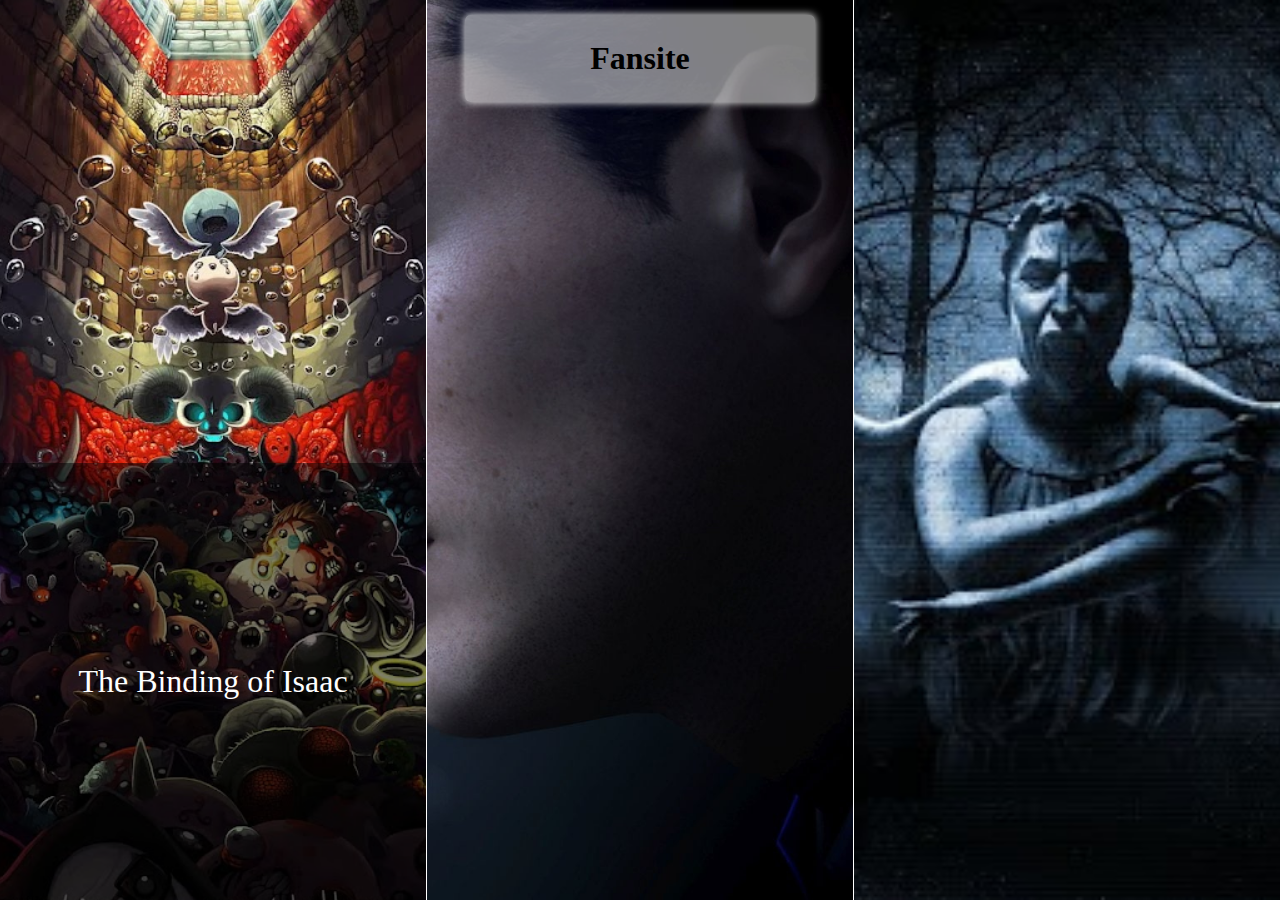
<file: index.html>
<!DOCTYPE html>
<html lang="en">
  <head>
    <meta charset="UTF-8" />
    <meta name="viewport" content="width=device-width, initial-scale=1.0" />
    <title>Fansite</title>
    <link rel="stylesheet" href="./css/style.css" />
  </head>
  <body>
    <header>
      <h1>Fansite</h1>
      <nav class="navbar">
        <a href="./pages/fansite1.html">
          <figure>
            <img
              class="img-pos-center"
              src="./images/the-binding-of-isaac/jpg/isaac4.jpg"
              alt="Hero de la page The Binding of Isaac"
            />
            <figcaption>The Binding of Isaac</figcaption>
          </figure>
        </a>
        <a href="./pages/fansite2.html">
          <figure>
            <img
              class="img-pos-right"
              src="./images/detroit-become-human/jpg/hero.jpg"
              alt="Hero de la page Detroit Become Human"
            />
            <figcaption>Detroit Become Human</figcaption>
          </figure>
        </a>
        <a href="./pages/fansite3.html">
          <figure>
            <img
              class="img-pos-center"
              src="./images/doctor-who/jpg/herodw.jpg"
              alt="Hero de la page Doctor Who: The Lonely Assassin"
            />
            <figcaption>Doctor Who: The Lonely Assassin</figcaption>
          </figure>
        </a>
      </nav>
    </header>
  </body>
</html>
</file>
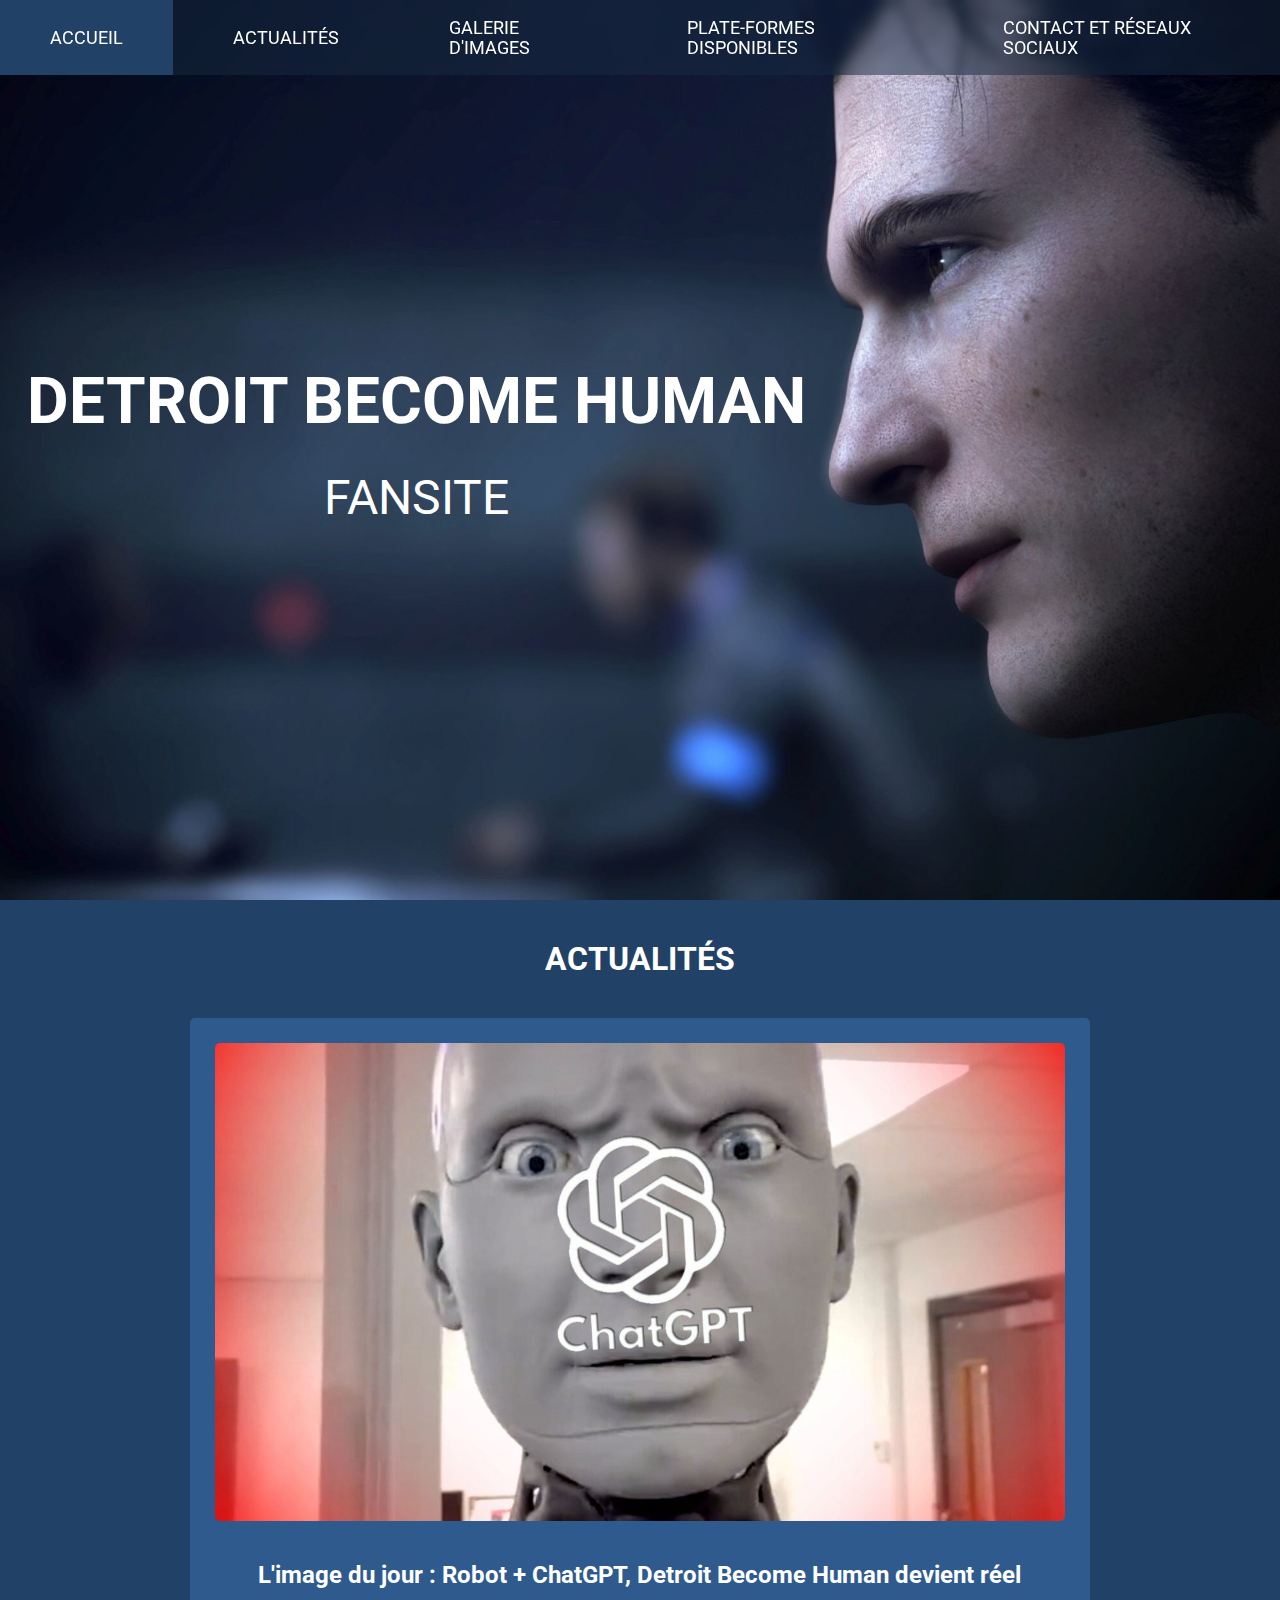
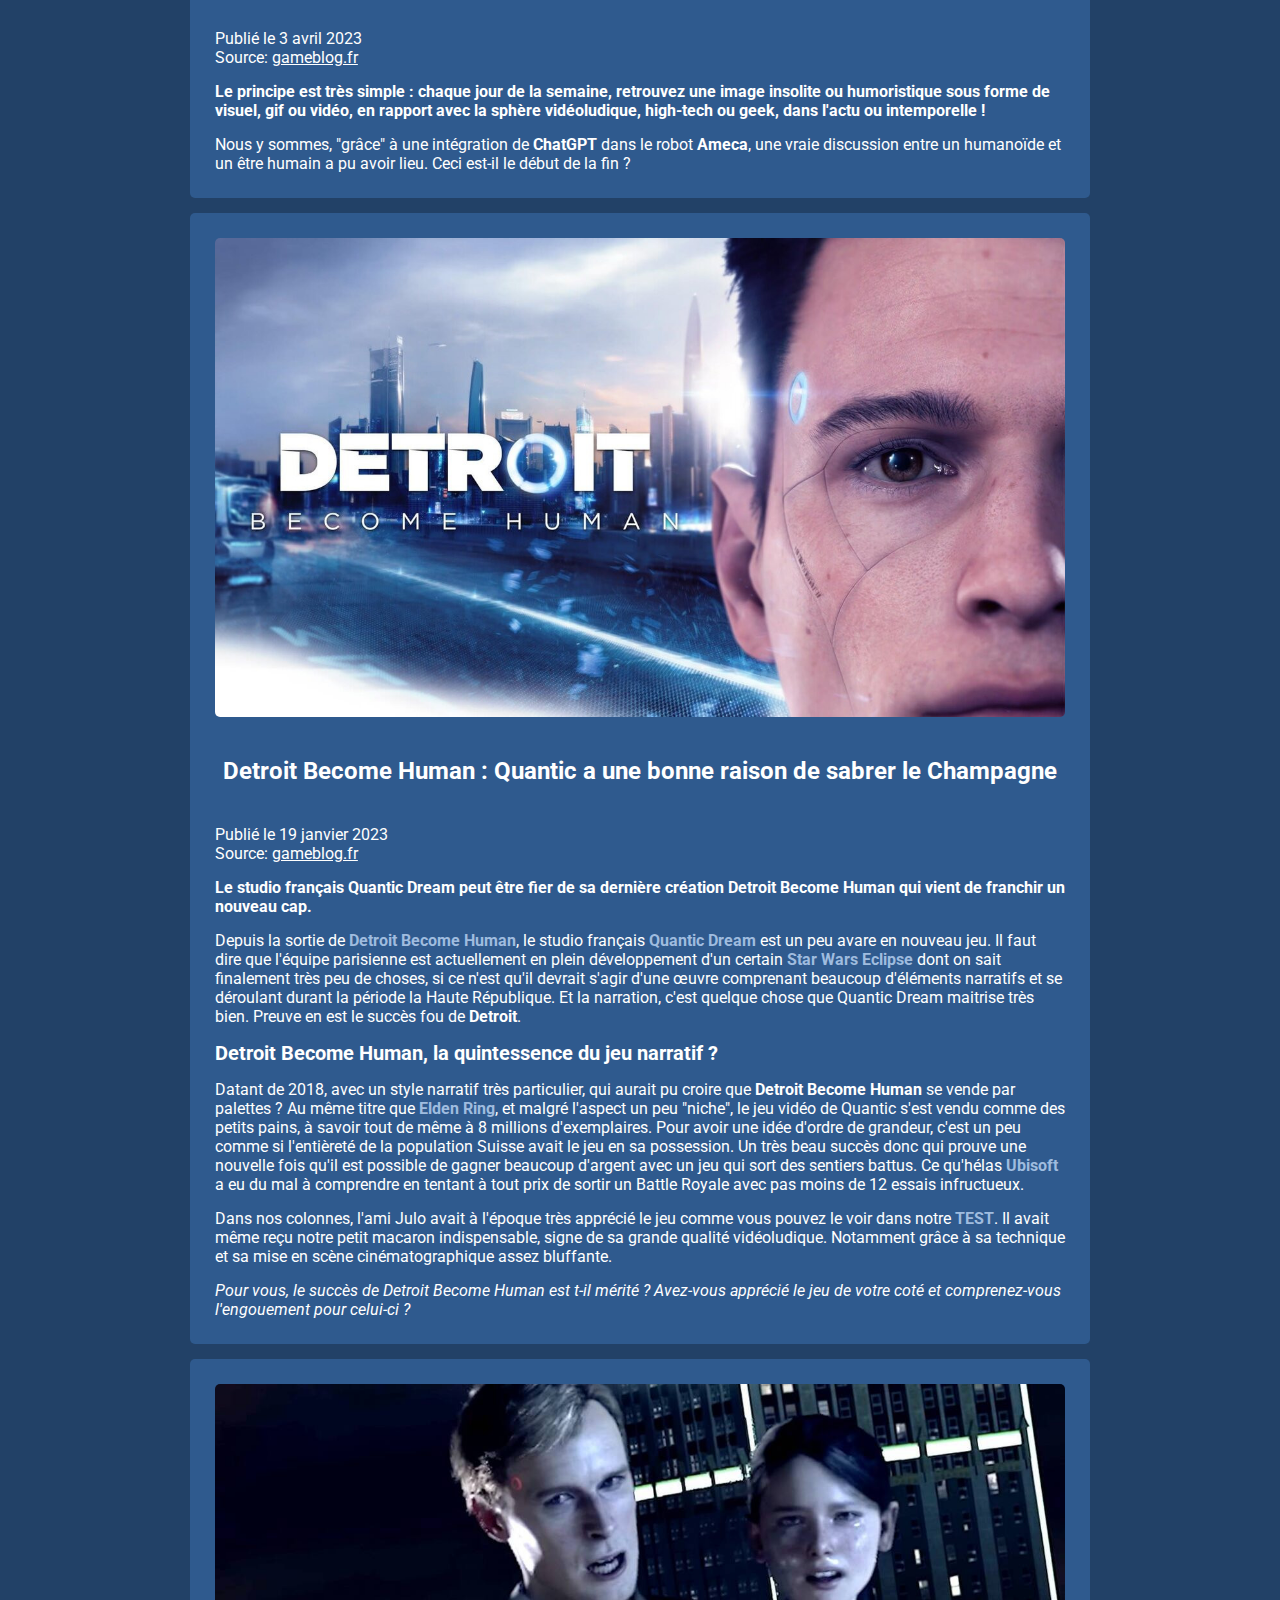
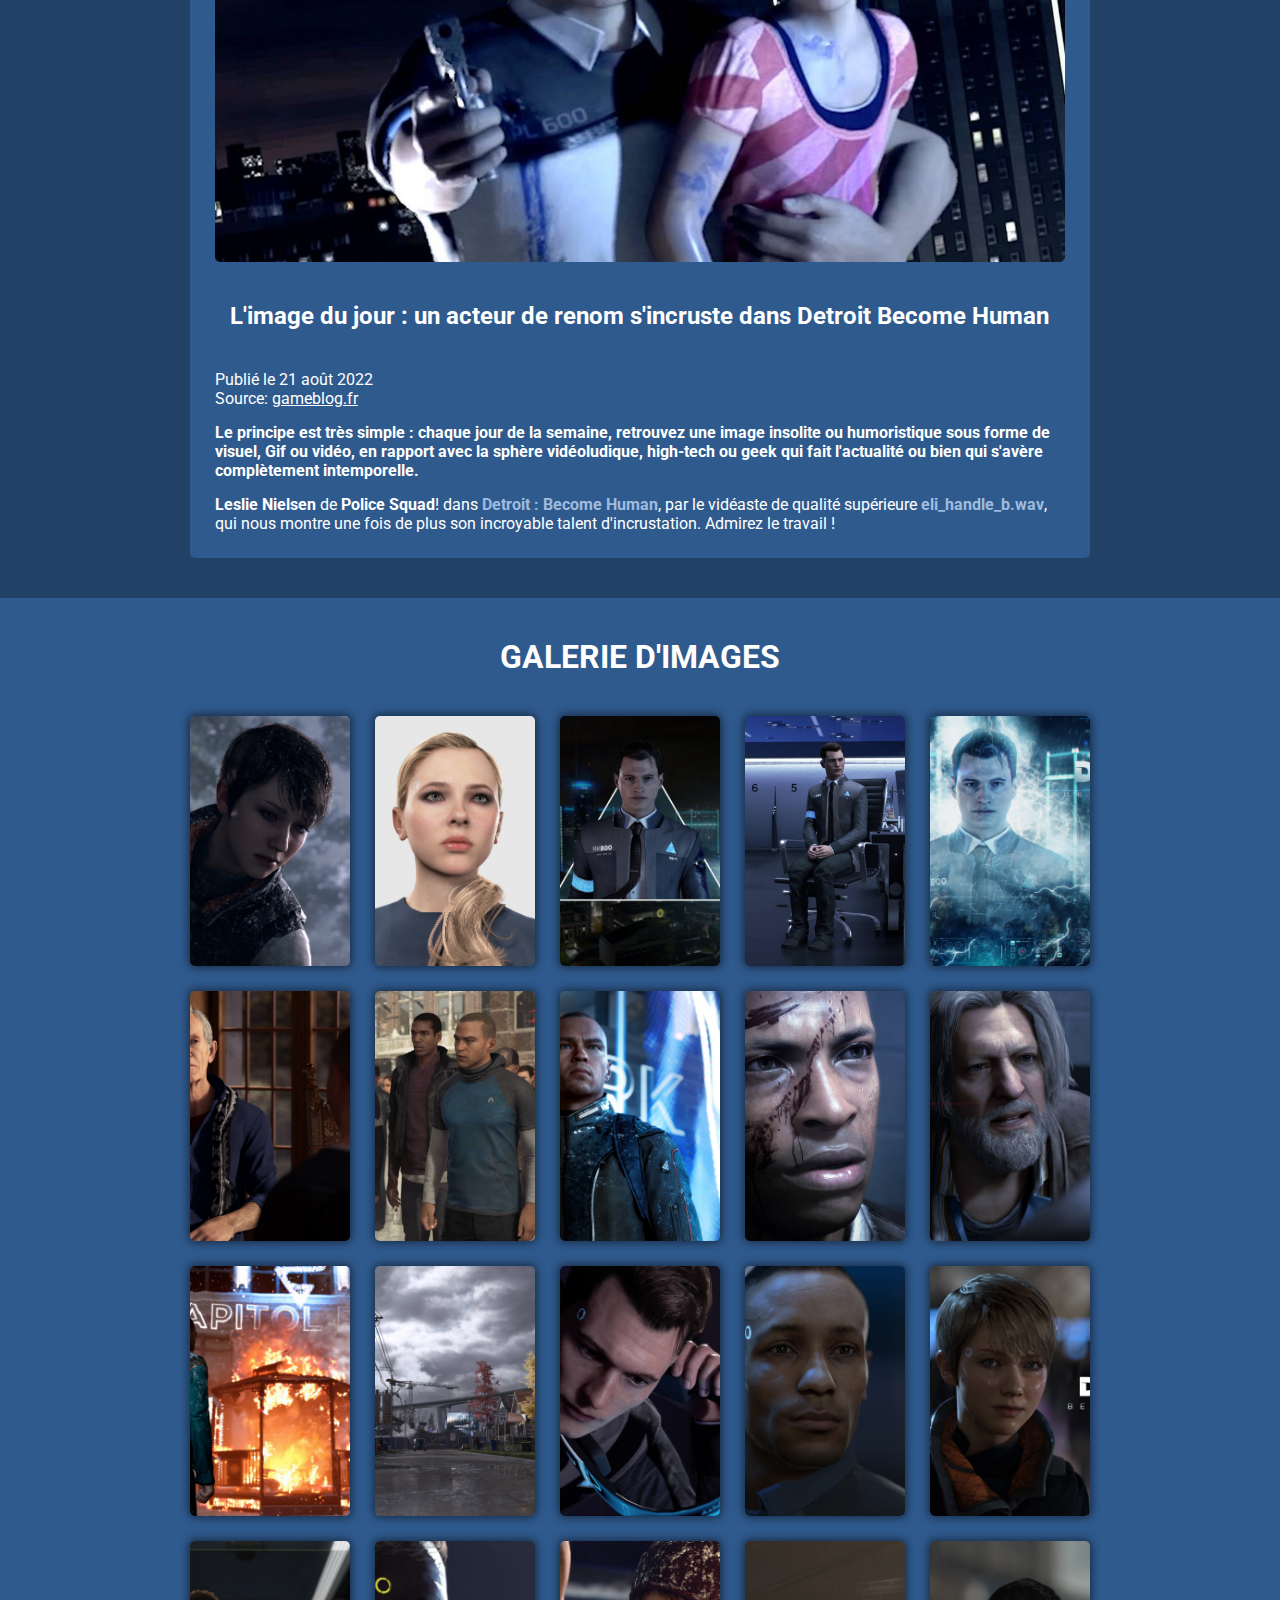
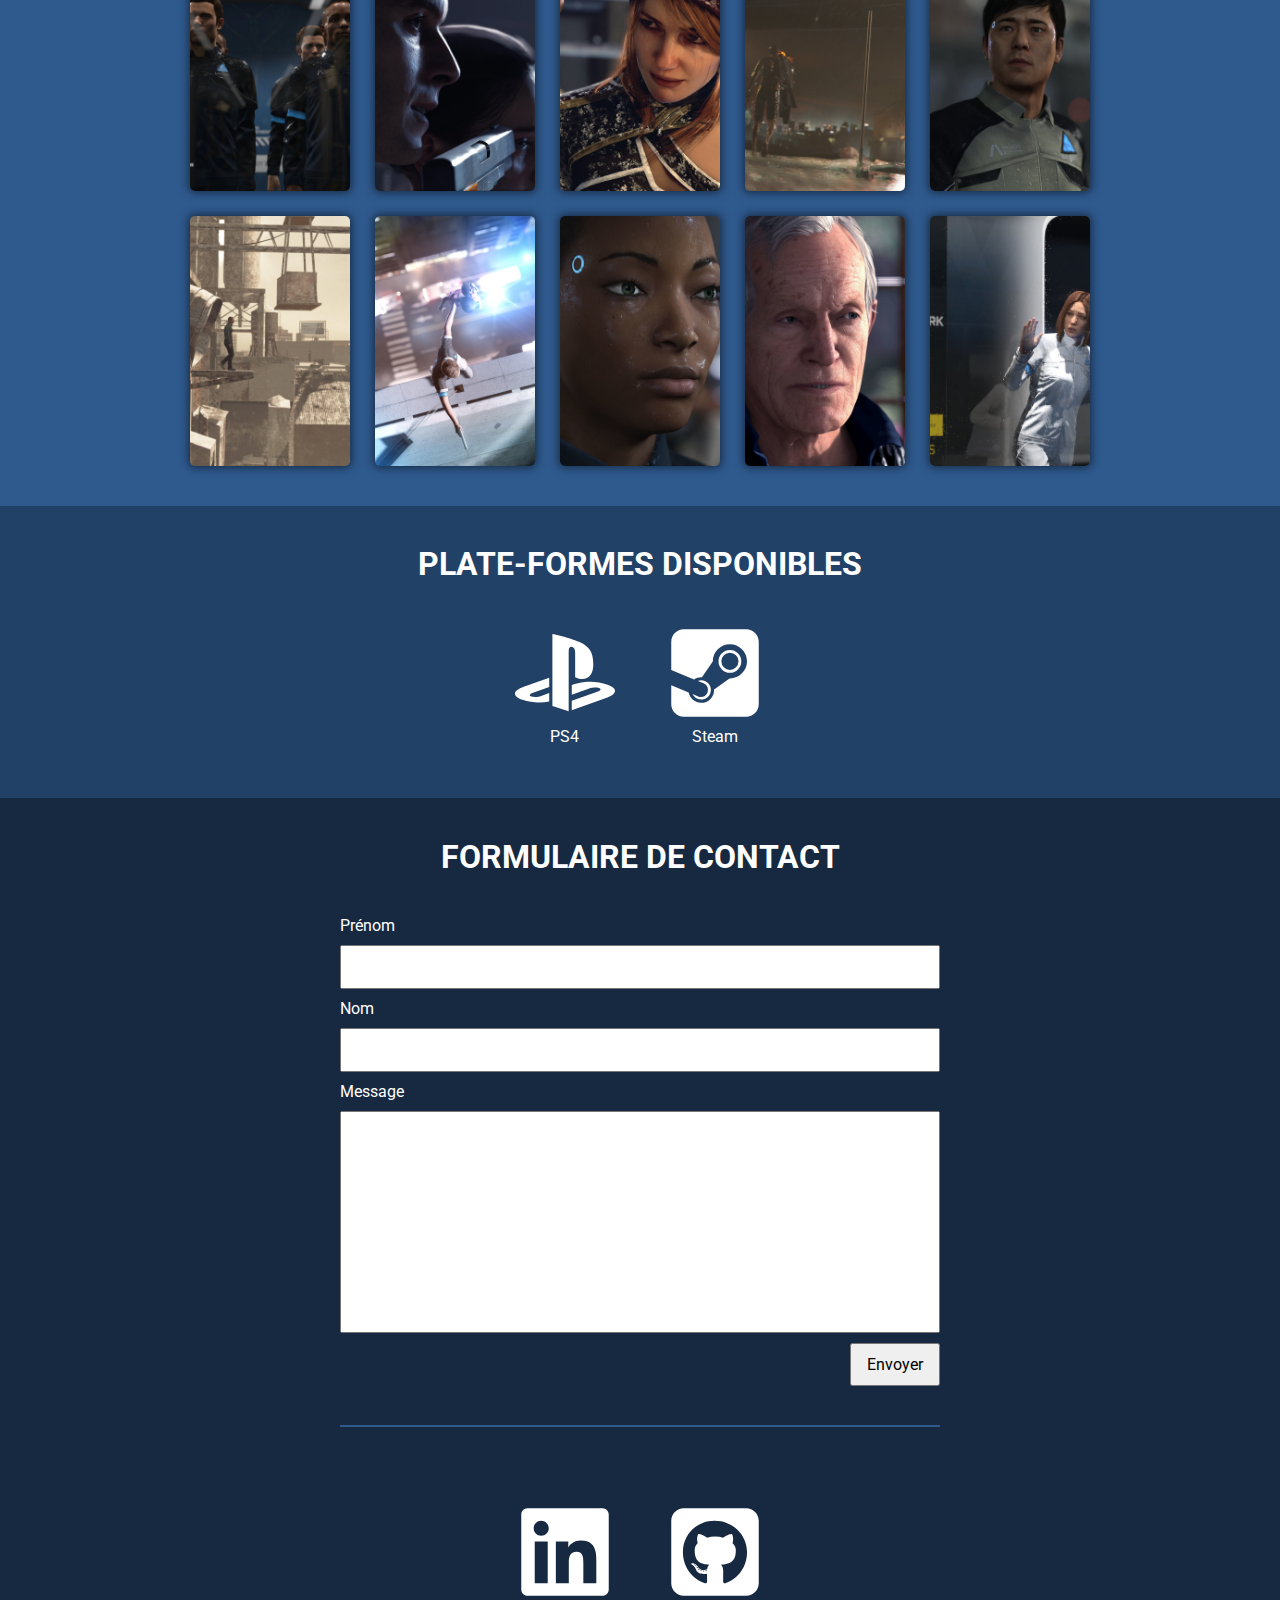
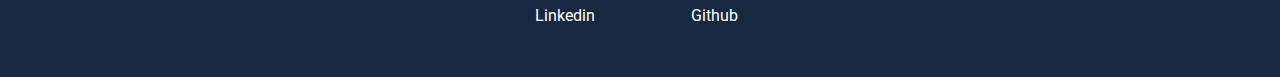
<file: pages/fansite2.html>
<!DOCTYPE html>
<html lang="fr">
  <head>
    <meta charset="UTF-8" />
    <meta name="viewport" content="width=device-width, initial-scale=1.0" />
    <link rel="shortcut icon" href="#" type="image/x-icon" />
    <title>Fansite - Detroit Become Human</title>
    <link rel="stylesheet" href="../css/fansite2.css" />
  </head>
  <body>
    <header>
      <nav class="navbar">
        <ul class="navbar-items">
          <li class="navbar-item">
            <a href="../index.html">Accueil</a>
          </li>
          <li class="navbar-item">
            <a href="#section-news">Actualités</a>
          </li>
          <li class="navbar-item">
            <a href="#media">Galerie d'images</a>
          </li>
          <li class="navbar-item">
            <a href="#platforms">Plate-formes disponibles</a>
          </li>
          <li class="navbar-item">
            <a href="#footer">Contact et réseaux sociaux</a>
          </li>
        </ul>
      </nav>
    </header>
    <main>
      <section id="hero" class="section-hero">
        <img
          class="section-bg-img"
          src="../images/detroit-become-human/jpg/hero.jpg"
          alt="Arrière-plan du héro"
        />
        <h1 class="hero-title">
          Detroit Become Human
          <br />
          <span class="hero-title-small">Fansite</span>
        </h1>
      </section>
      <section id="section-news" class="page-section">
        <h1 class="section-title">Actualités</h1>
        <div class="section-container-big news-container">
          <article class="news">
            <img
              src="../images/detroit-become-human/jpg/news1.jpg"
              alt="Lorem, ipsum."
            />
            <div class="news-content">
              <h2 class="article-title">
                L'image du jour : Robot + ChatGPT, Detroit Become Human devient
                réel
              </h2>
              <blockquote>
                <cite>
                  <time datetime="03-04-2023">Publié le 3 avril 2023</time>
                </cite>
                <br />
                <cite>
                  Source:
                  <a
                    target="_blank"
                    title="Cliquez sur le lien pour être rediriger sur l'article de la source"
                    href="https://www.gameblog.fr/jeu-video/ed/news/limage-du-jour-robot-chatgpt-detroit-become-human-devient-reel-421363"
                  >
                    gameblog.fr
                  </a>
                </cite>
              </blockquote>
              <p class="text-bold">
                Le principe est très simple : chaque jour de la semaine,
                retrouvez une image insolite ou humoristique sous forme de
                visuel, gif ou vidéo, en rapport avec la sphère vidéoludique,
                high-tech ou geek, dans l'actu ou intemporelle !
              </p>
              <p>
                Nous y sommes, "grâce" à une intégration de
                <span class="text-bold">ChatGPT</span> dans le robot
                <span class="text-bold">Ameca</span>, une vraie discussion entre
                un humanoïde et un être humain a pu avoir lieu. Ceci est-il le
                début de la fin ?
              </p>
            </div>
          </article>
          <article class="news">
            <img
              src="../images/detroit-become-human/jpg/news2.jpg"
              alt="Lorem, ipsum."
            />
            <div class="news-content">
              <h2 class="article-title">
                Detroit Become Human : Quantic a une bonne raison de sabrer le
                Champagne
              </h2>
              <blockquote>
                <cite>
                  <time datetime="19-01-2023">Publié le 19 janvier 2023</time>
                </cite>
                <br />
                <cite>
                  Source:
                  <a
                    target="_blank"
                    title="Cliquez sur le lien pour être rediriger sur l'article de la source"
                    href="https://www.gameblog.fr/jeu-video/ed/news/detroit-become-human-quantic-a-une-bonne-raison-de-sabrer-le-champagne-414798"
                  >
                    gameblog.fr
                  </a>
                </cite>
              </blockquote>
              <p class="text-bold">
                Le studio français Quantic Dream peut être fier de sa dernière
                création Detroit Become Human qui vient de franchir un nouveau
                cap.
              </p>
              <p>
                Depuis la sortie de
                <span class="text-bold-colored">Detroit Become Human</span>, le
                studio français
                <span class="text-bold-colored">Quantic Dream</span> est un peu
                avare en nouveau jeu. Il faut dire que l'équipe parisienne est
                actuellement en plein développement d'un certain
                <span class="text-bold-colored">Star Wars Eclipse</span> dont on
                sait finalement très peu de choses, si ce n'est qu'il devrait
                s'agir d'une œuvre comprenant beaucoup d'éléments narratifs et
                se déroulant durant la période la Haute République. Et la
                narration, c'est quelque chose que Quantic Dream maitrise très
                bien. Preuve en est le succès fou de
                <span class="text-bold">Detroit</span>.
              </p>
              <p class="text-question">
                Detroit Become Human, la quintessence du jeu narratif ?
              </p>
              <p>
                Datant de 2018, avec un style narratif très particulier, qui
                aurait pu croire que
                <span class="text-bold">Detroit Become Human</span> se vende par
                palettes ? Au même titre que
                <span class="text-bold-colored">Elden Ring</span>, et malgré
                l'aspect un peu "niche", le jeu vidéo de Quantic s'est vendu
                comme des petits pains, à savoir tout de même à 8 millions
                d'exemplaires. Pour avoir une idée d'ordre de grandeur, c'est un
                peu comme si l'entièreté de la population Suisse avait le jeu en
                sa possession. Un très beau succès donc qui prouve une nouvelle
                fois qu'il est possible de gagner beaucoup d'argent avec un jeu
                qui sort des sentiers battus. Ce qu'hélas
                <span class="text-bold-colored">Ubisoft</span> a eu du mal à
                comprendre en tentant à tout prix de sortir un Battle Royale
                avec pas moins de 12 essais infructueux.
              </p>
              <p>
                Dans nos colonnes, l'ami Julo avait à l'époque très apprécié le
                jeu comme vous pouvez le voir dans notre
                <span class="text-bold-colored">TEST</span>. Il avait même reçu
                notre petit macaron indispensable, signe de sa grande qualité
                vidéoludique. Notamment grâce à sa technique et sa mise en scène
                cinématographique assez bluffante.
              </p>
              <p class="text-italic">
                Pour vous, le succès de Detroit Become Human est t-il mérité ?
                Avez-vous apprécié le jeu de votre coté et comprenez-vous
                l'engouement pour celui-ci ?
              </p>
            </div>
          </article>
          <article class="news">
            <img
              src="../images/detroit-become-human/jpg/news3.jpg"
              alt="Lorem, ipsum."
            />
            <div class="news-content">
              <h2 class="article-title">
                L'image du jour : un acteur de renom s'incruste dans Detroit
                Become Human
              </h2>
              <blockquote>
                <cite>
                  <time datetime="19-01-2023">Publié le 21 août 2022</time>
                </cite>
                <br />
                <cite>
                  Source:
                  <a
                    target="_blank"
                    title="Cliquez sur le lien pour être rediriger sur l'article de la source"
                    href="https://www.gameblog.fr/jeu-video/ed/news/limage-du-jour-un-acteur-de-renom-sincruste-dans-detroit-become-human-405293"
                  >
                    gameblog.fr
                  </a>
                </cite>
              </blockquote>
              <p class="text-bold">
                Le principe est très simple : chaque jour de la semaine,
                retrouvez une image insolite ou humoristique sous forme de
                visuel, Gif ou vidéo, en rapport avec la sphère vidéoludique,
                high-tech ou geek qui fait l'actualité ou bien qui s'avère
                complètement intemporelle.
              </p>
              <p>
                <span class="text-bold">Leslie Nielsen</span> de
                <span class="text-bold">Police Squad</span>! dans
                <span class="text-bold-colored">Detroit : Become Human</span>,
                par le vidéaste de qualité supérieure
                <span class="text-bold-colored">eli_handle_b.wav</span>, qui
                nous montre une fois de plus son incroyable talent
                d'incrustation. Admirez le travail !
              </p>
            </div>
          </article>
        </div>
      </section>
      <section id="media" class="page-section">
        <h1 class="section-title">Galerie d'images</h1>
        <div class="section-content-grid section-container-big image-gallery">
          <figure class="image-figure">
            <a
              target="_blank"
              href="https://www.wallpaperflare.com/screenshot-4k-detroit-become-human-wallpaper-bdlwh"
            >
              <img
                src="../images/detroit-become-human/jpg/gallery1.jpg"
                alt="Image de test"
              />
            </a>
          </figure>
          <figure class="image-figure">
            <a
              target="_blank"
              href="https://www.wallpaperflare.com/detroit-become-human-video-games-playstation-4-wallpaper-gjejq"
            >
              <img
                src="../images/detroit-become-human/jpg/gallery2.jpg"
                alt="Image de test"
              />
            </a>
          </figure>
          <figure class="image-figure">
            <a
              target="_blank"
              href="https://www.wallpaperflare.com/video-game-detroit-become-human-connor-detroit-become-human-wallpaper-smomr"
            >
              <img
                src="../images/detroit-become-human/jpg/gallery3.jpg"
                alt="Image de test"
              />
            </a>
          </figure>
          <figure class="image-figure">
            <a
              target="_blank"
              href="https://www.wallpaperflare.com/detroit-become-human-connor-detroit-become-human-video-games-wallpaper-gjelk"
            >
              <img
                src="../images/detroit-become-human/jpg/gallery4.jpg"
                alt="Image de test"
              />
            </a>
          </figure>
          <figure class="image-figure">
            <a
              target="_blank"
              href="https://www.wallpaperflare.com/android-detroit-connor-detroit-become-human-wallpaper-ucnip"
            >
              <img
                src="../images/detroit-become-human/jpg/gallery5.jpg"
                alt="Image de test"
              />
            </a>
          </figure>
          <figure class="image-figure">
            <a
              target="_blank"
              href="https://www.wallpaperflare.com/detroit-become-human-play-station-playstation-4-video-games-wallpaper-ucokq"
            >
              <img
                src="../images/detroit-become-human/jpg/gallery6.jpg"
                alt="Image de test"
              />
            </a>
          </figure>
          <figure class="image-figure">
            <a
              target="_blank"
              href="https://www.wallpaperflare.com/detroit-become-human-video-games-playstation-4-wallpaper-gjejs"
            >
              <img
                src="../images/detroit-become-human/jpg/gallery7.jpg"
                alt="Image de test"
              />
            </a>
          </figure>
          <figure class="image-figure">
            <a
              target="_blank"
              href="https://www.wallpaperflare.com/detroit-become-human-4k-e3-2017-screenshot-wallpaper-cxczh"
            >
              <img
                src="../images/detroit-become-human/jpg/gallery8.jpg"
                alt="Image de test"
              />
            </a>
          </figure>
          <figure class="image-figure">
            <a
              target="_blank"
              href="https://www.wallpaperflare.com/detroit-become-human-games-portrait-one-person-headshot-wallpaper-pgapw"
            >
              <img
                src="../images/detroit-become-human/jpg/gallery9.jpg"
                alt="Image de test"
              />
            </a>
          </figure>
          <figure class="image-figure">
            <a
              target="_blank"
              href="https://www.wallpaperflare.com/video-game-detroit-become-human-wallpaper-pnztk"
            >
              <img
                src="../images/detroit-become-human/jpg/gallery10.jpg"
                alt="Image de test"
              />
            </a>
          </figure>
          <figure class="image-figure">
            <a
              target="_blank"
              href="https://www.wallpaperflare.com/photography-of-flaming-gazebo-detroit-become-human-4k-e3-2017-wallpaper-pprzj"
            >
              <img
                src="../images/detroit-become-human/jpg/gallery11.jpg"
                alt="Image de test"
              />
            </a>
          </figure>
          <figure class="image-figure">
            <a
              target="_blank"
              href="https://www.wallpaperflare.com/detroit-become-human-video-games-wallpaper-upqru"
            >
              <img
                src="../images/detroit-become-human/jpg/gallery12.jpg"
                alt="Image de test"
              />
            </a>
          </figure>
          <figure class="image-figure">
            <a
              target="_blank"
              href="https://www.wallpaperflare.com/detroit-become-human-4k-full-hd-wallpaper-tayhd"
            >
              <img
                src="../images/detroit-become-human/jpg/gallery13.jpg"
                alt="Image de test"
              />
            </a>
          </figure>
          <figure class="image-figure">
            <a
              target="_blank"
              href="https://www.wallpaperflare.com/video-game-detroit-become-human-wallpaper-spjhm"
            >
              <img
                src="../images/detroit-become-human/jpg/gallery14.jpg"
                alt="Image de test"
              />
            </a>
          </figure>
          <figure class="image-figure">
            <a
              target="_blank"
              href="https://www.wallpaperflare.com/detroit-become-human-wallpaper-mexvs"
            >
              <img
                src="../images/detroit-become-human/jpg/gallery15.jpg"
                alt="Image de test"
              />
            </a>
          </figure>
          <figure class="image-figure">
            <a
              target="_blank"
              href="https://www.wallpaperflare.com/detroit-become-human-screenshot-4k-wallpaper-samfa"
            >
              <img
                src="../images/detroit-become-human/jpg/gallery16.jpg"
                alt="Image de test"
              />
            </a>
          </figure>
          <figure class="image-figure">
            <a
              target="_blank"
              href="https://www.wallpaperflare.com/man-pointing-gun-on-woman-s-right-eye-movie-clip-detroit-become-human-wallpaper-szylr"
            >
              <img
                src="../images/detroit-become-human/jpg/gallery17.jpg"
                alt="Image de test"
              />
            </a>
          </figure>
          <figure class="image-figure">
            <a
              target="_blank"
              href="https://www.wallpaperflare.com/detroit-become-human-4k-screen-hd-wallpaper-tzcwe"
            >
              <img
                src="../images/detroit-become-human/jpg/gallery18.jpg"
                alt="Image de test"
              />
            </a>
          </figure>
          <figure class="image-figure">
            <a
              target="_blank"
              href="https://www.wallpaperflare.com/detroit-become-human-video-games-wallpaper-yocqq"
            >
              <img
                src="../images/detroit-become-human/jpg/gallery19.jpg"
                alt="Image de test"
              />
            </a>
          </figure>
          <figure class="image-figure">
            <a
              target="_blank"
              href="https://www.wallpaperflare.com/video-game-detroit-become-human-wallpaper-pnrxe"
            >
              <img
                src="../images/detroit-become-human/jpg/gallery20.jpg"
                alt="Image de test"
              />
            </a>
          </figure>
          <figure class="image-figure">
            <a
              target="_blank"
              href="https://www.wallpaperflare.com/detroit-become-human-video-games-wallpaper-yocqj"
            >
              <img
                src="../images/detroit-become-human/jpg/gallery21.jpg"
                alt="Image de test"
              />
            </a>
          </figure>
          <figure class="image-figure">
            <a
              target="_blank"
              href="https://www.wallpaperflare.com/detroit-become-human-sport-full-length-one-person-competitive-sport-wallpaper-hanhm"
            >
              <img
                src="../images/detroit-become-human/jpg/gallery22.jpg"
                alt="Image de test"
              />
            </a>
          </figure>
          <figure class="image-figure">
            <a
              target="_blank"
              href="https://www.wallpaperflare.com/video-game-detroit-become-human-wallpaper-mirmu"
            >
              <img
                src="../images/detroit-become-human/jpg/gallery23.jpg"
                alt="Image de test"
              />
            </a>
          </figure>
          <figure class="image-figure">
            <a
              target="_blank"
              href="https://www.wallpaperflare.com/video-game-detroit-become-human-wallpaper-qqucc"
            >
              <img
                src="../images/detroit-become-human/jpg/gallery24.jpg"
                alt="Image de test"
              />
            </a>
          </figure>
          <figure class="image-figure">
            <a
              target="_blank"
              href="https://www.wallpaperflare.com/detroit-become-human-4k-download-hd-one-person-business-wallpaper-hjbuh"
            >
              <img
                src="../images/detroit-become-human/jpg/gallery25.jpg"
                alt="Image de test"
              />
            </a>
          </figure>
        </div>
      </section>
      <section id="platforms" class="page-section">
        <h1 class="section-title">Plate-formes disponibles</h1>
        <div
          class="section-content-grid section-container-big platforms-gallery"
        >
          <a
            target="_blank"
            href="https://store.playstation.com/fr-fr/product/EP9000-CUSA00717_00-DETROIT000000PAL"
          >
            <figure>
              <img
                src="../images/detroit-become-human/svg/playstation.svg"
                alt="Logo PS4"
              />
              <figcaption>PS4</figcaption>
            </figure>
          </a>
          <a
            target="_blank"
            href="https://store.steampowered.com/app/1222140/Detroit_Become_Human/"
          >
            <figure>
              <img
                src="../images/detroit-become-human/svg/steam.svg"
                alt="Logo Steam"
              />
              <figcaption>Steam</figcaption>
            </figure>
          </a>
        </div>
      </section>
    </main>
    <footer id="footer" class="page-section">
      <h1 class="section-title">Formulaire de contact</h1>
      <div class="section-container">
        <form action="#" method="post" id="footer" class="contact-form">
          <label for="txtFirstname">Prénom</label>
          <input type="text" id="txtFirstname" />
          <label for="txtLastname">Nom</label>
          <input type="text" id="txtLastname" />
          <label for="txtMessage">Message</label>
          <textarea id="txtMessage" cols="30" rows="10"></textarea>
          <input type="submit" value="Envoyer" />
        </form>
        <section class="socials-media">
          <a href="#">
            <figure>
              <img
                src="../images/detroit-become-human/svg/linkedin.svg"
                alt="Logo de Linkedin"
              />
              <figcaption>Linkedin</figcaption>
            </figure>
          </a>
          <a href="#">
            <figure>
              <img
                src="../images/detroit-become-human/svg/github.svg"
                alt="Logo de Github"
              />
              <figcaption>Github</figcaption>
            </figure>
          </a>
        </section>
      </div>
    </footer>
  </body>
</html>
</file>
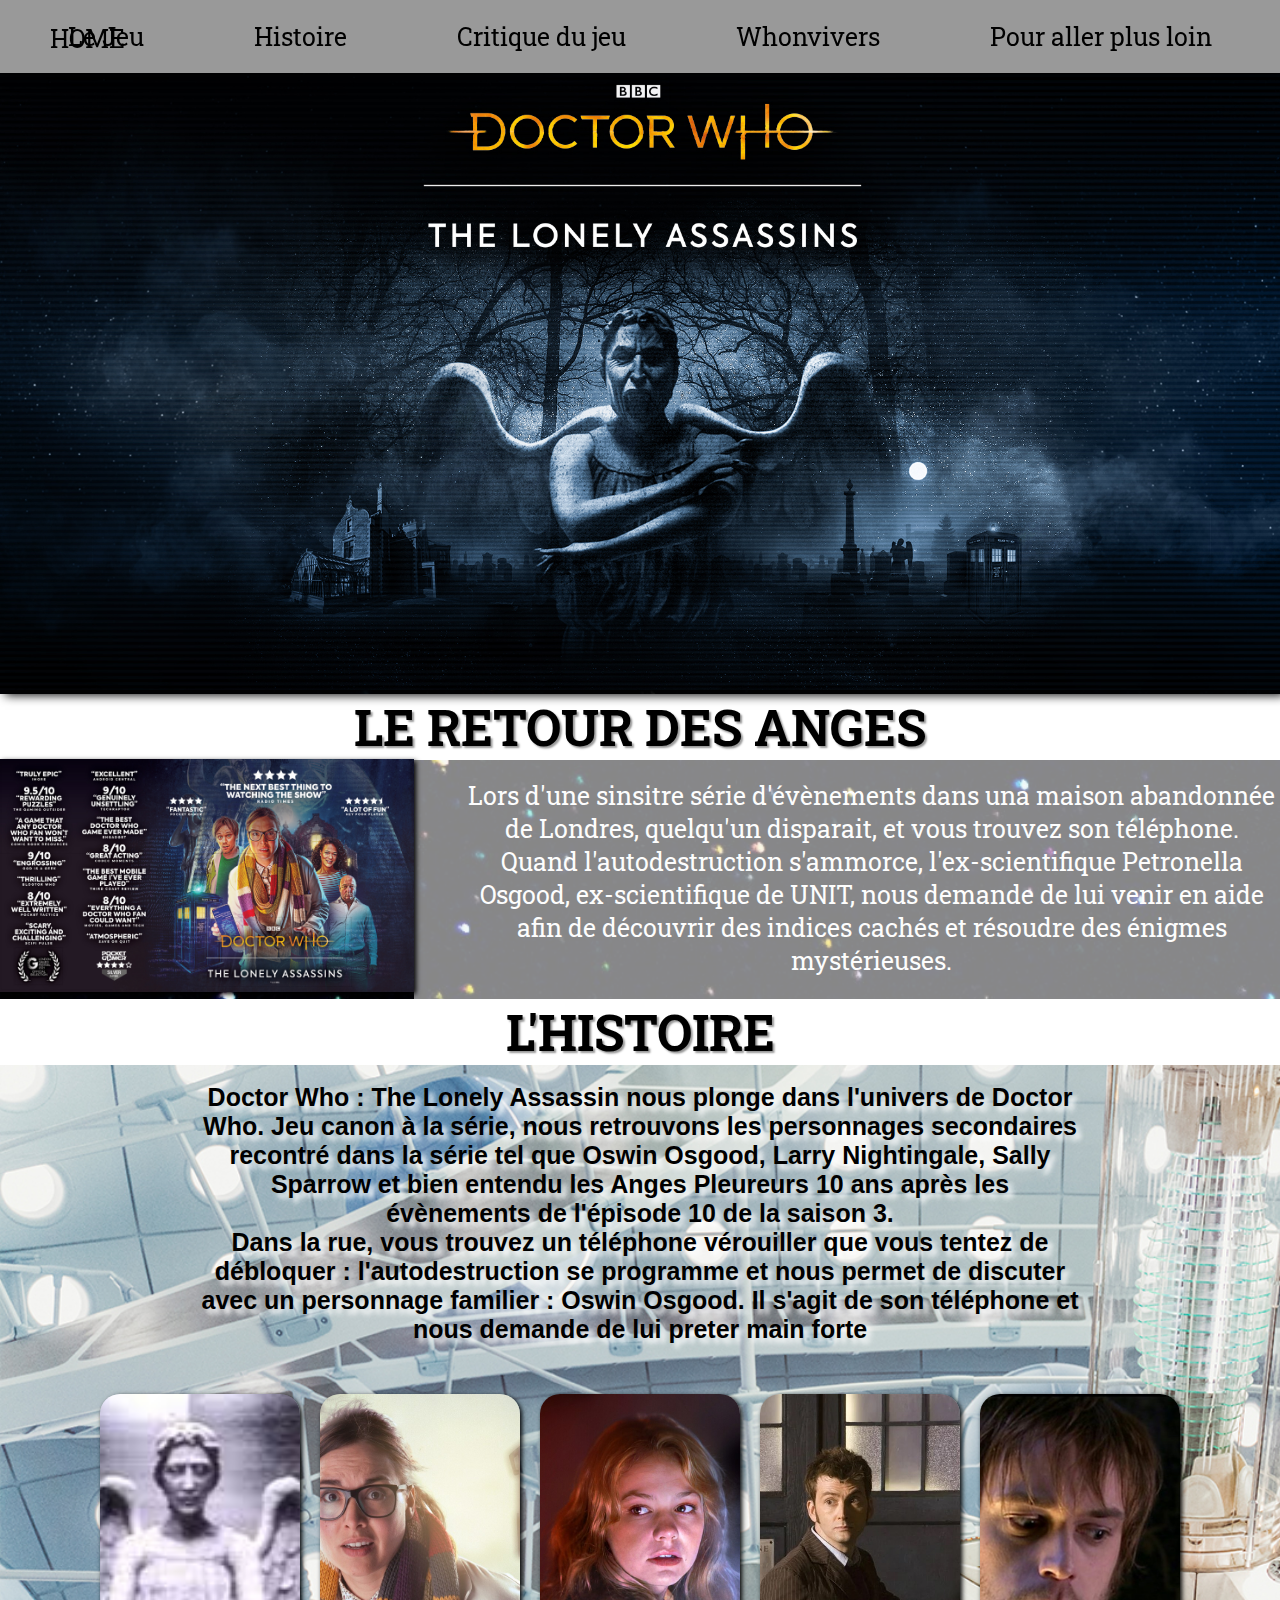
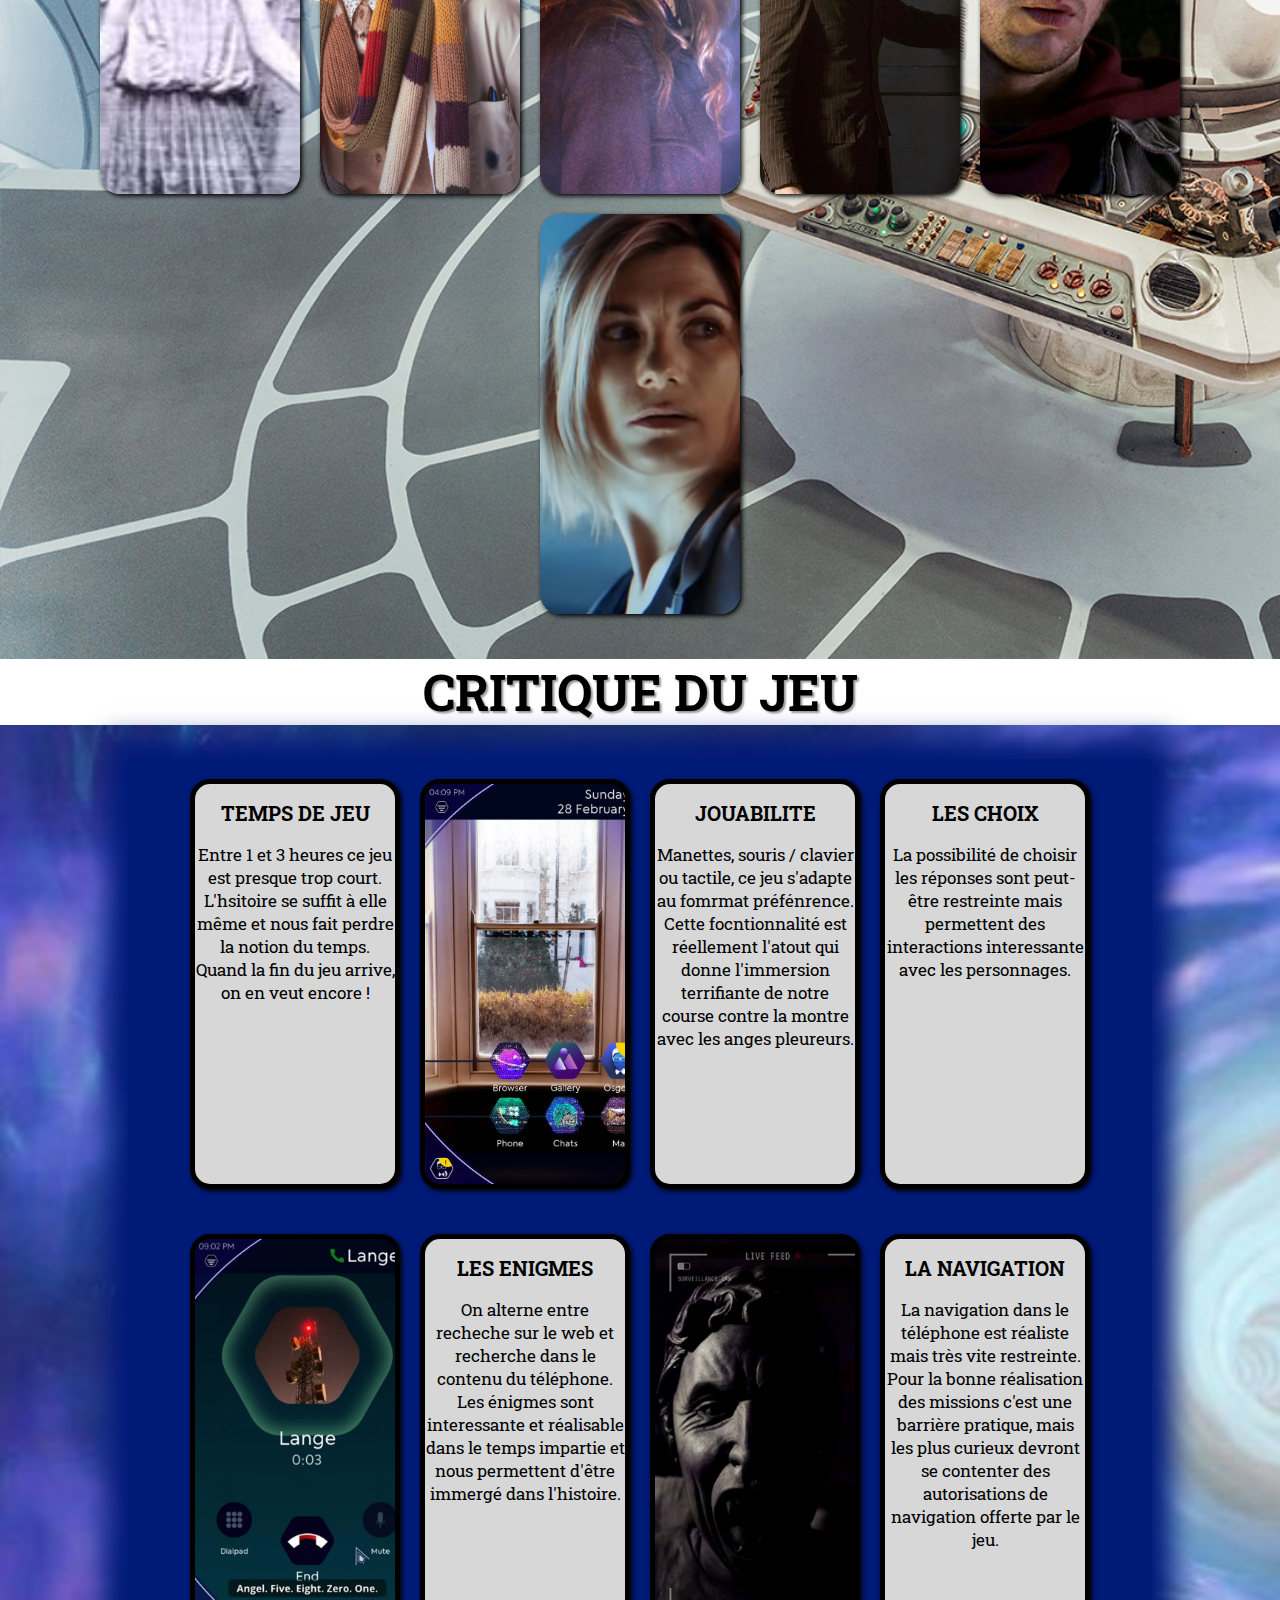
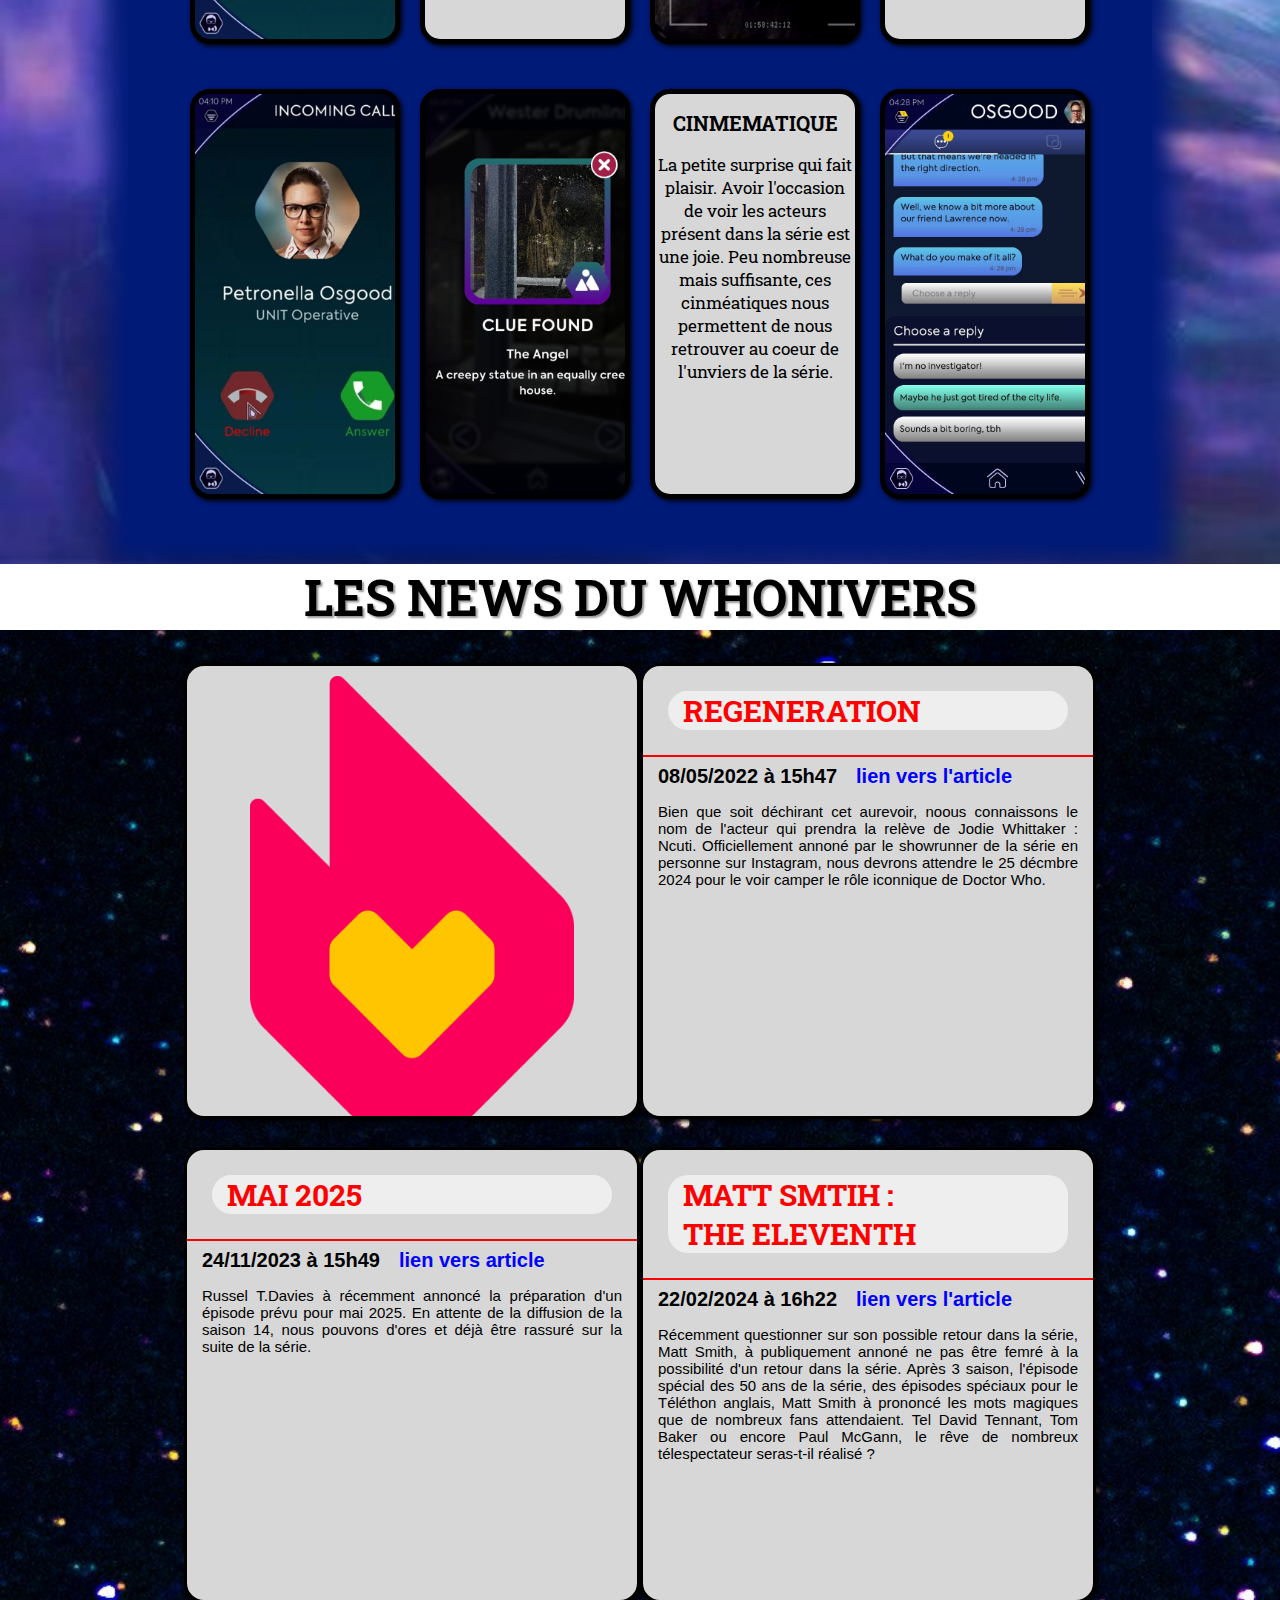
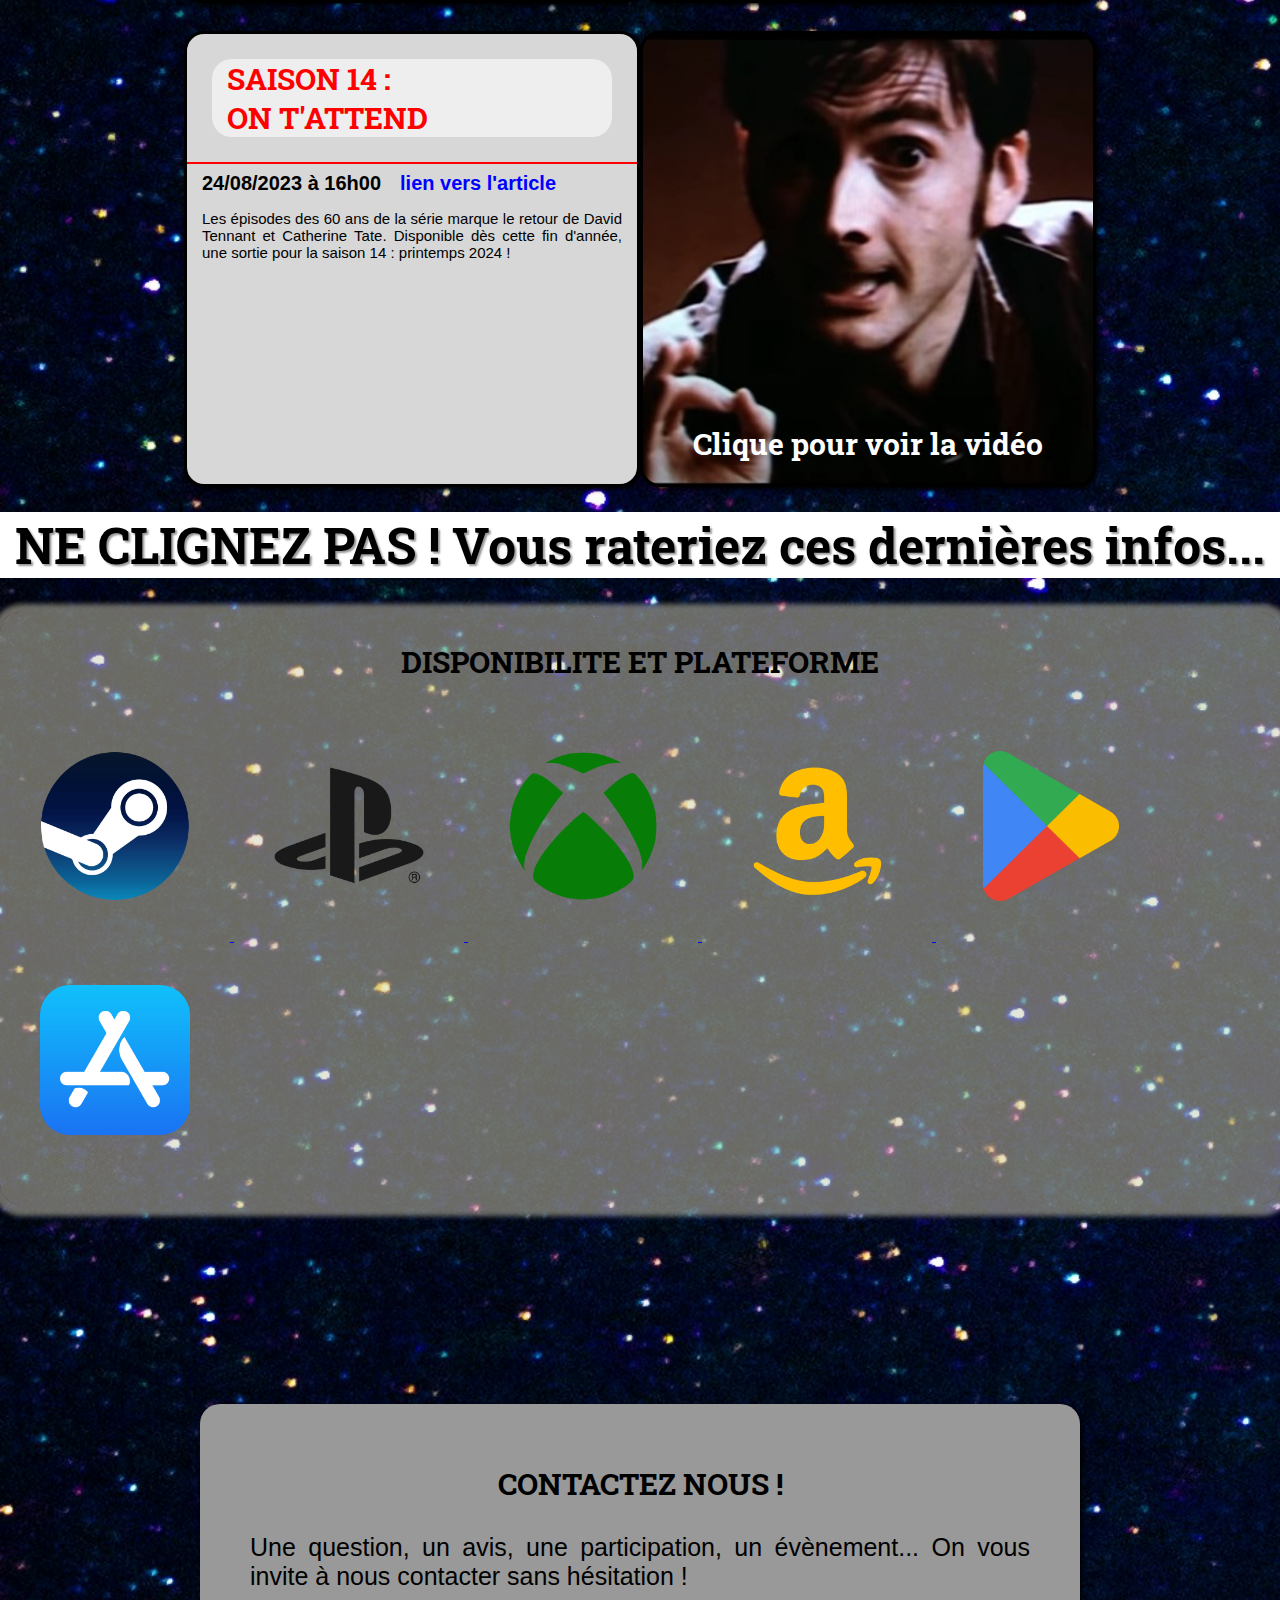
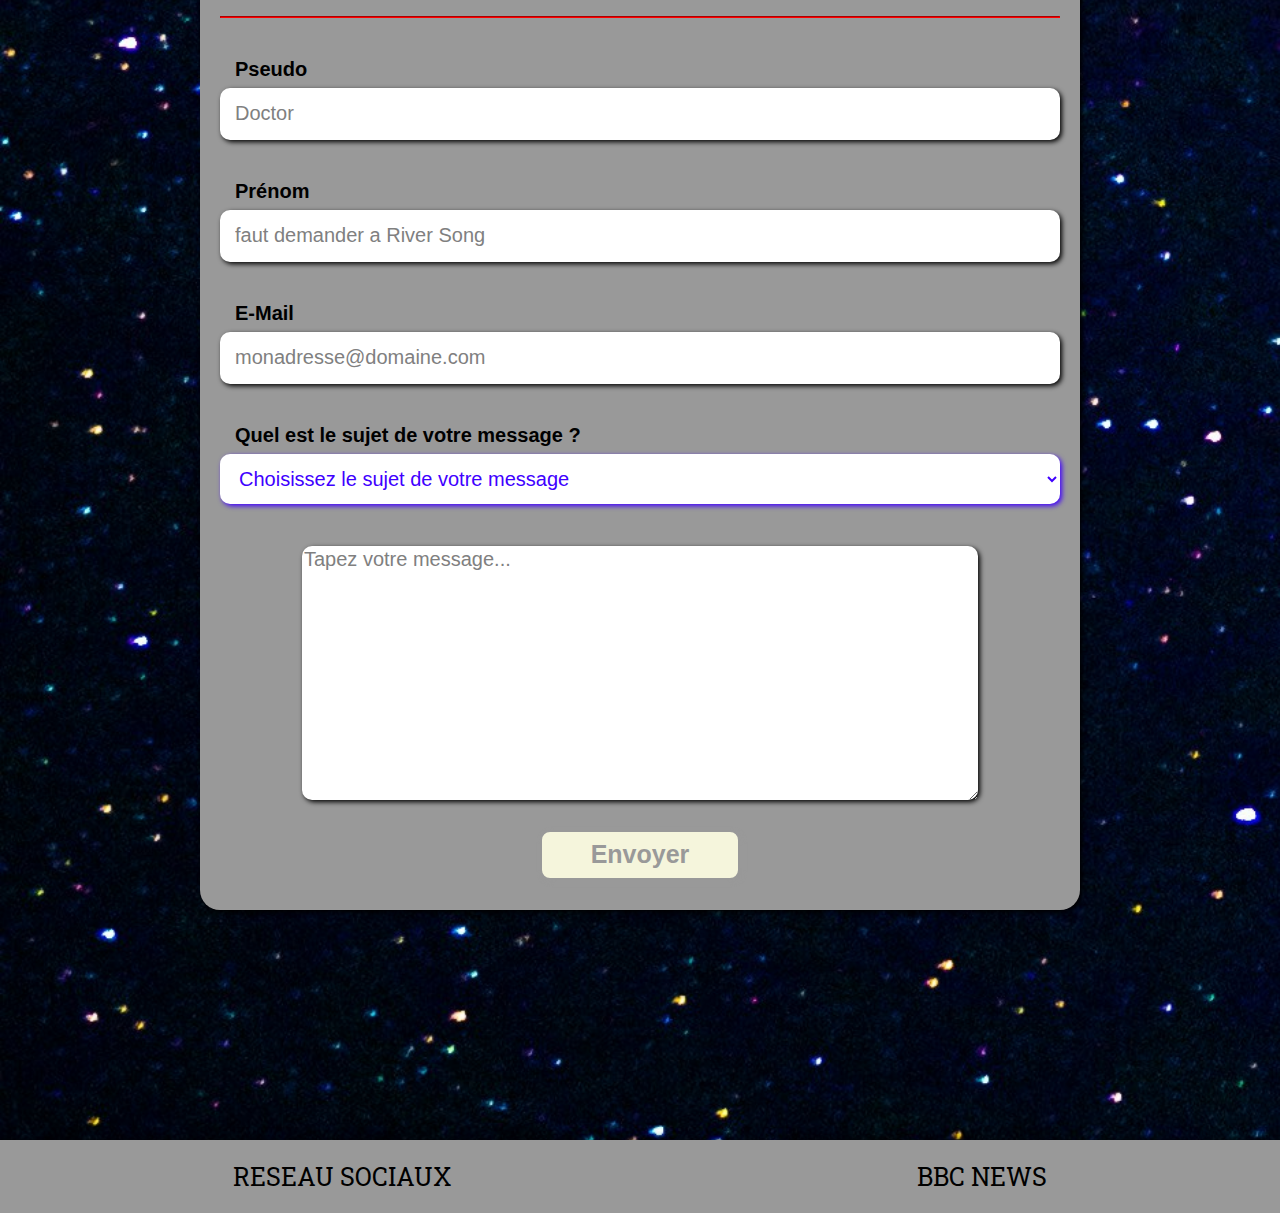
<file: pages/fansite3.html>
<!DOCTYPE html>
<html lang="fr">
  <head>
    <meta charset="UTF-8" />
    <meta name="viewport" content="width=device-width, initial-scale=1.0" />
    <title>Fansite - Doctor Who : The Lonely Assassin</title>
    <link rel="stylesheet" href="../css/fansite3.css" />
    <link rel="preconnect" href="https://fonts.googleapis.com" />
    <link rel="preconnect" href="https://fonts.gstatic.com" crossorigin />
    <link
      href="https://fonts.googleapis.com/css2?family=Roboto+Slab:wght@100..900&display=swap"
      rel="stylesheet"
    />
    <link rel="preconnect" href="https://fonts.googleapis.com" />
    <link rel="preconnect" href="https://fonts.gstatic.com" crossorigin />
    <link
      href="https://fonts.googleapis.com/css2?family=Exo+2:ital,wght@0,100..900;1,100..900&family=M+PLUS+Rounded+1c&family=Source+Code+Pro:ital,wght@0,200..900;1,200..900&display=swap"
      rel="stylesheet"
    />
  </head>

  <body>
    <header>
      <nav class="general">
        <div class="navigation">
          <!-- barre pour naviguer dans la page -->
          <nav id="navpage">
            <a href="#plot">Le Jeu</a>
            <a href="#story">Histoire</a>
            <a href="#critique">Critique du jeu</a>
            <a href="#actu">Whonvivers</a>
            <a href="#enplus">Pour aller plus loin</a>
          </nav>
          <!--barre pour naviguer entre les différentes pages -->
          <div class="menu">
            <input type="checkbox" id="hamburger" />
            <label id="hamburger-logo" for="hamburger"> HOME</label>
            <nav id="navhome">
              <a href="index.html" target="_blank"> Acceuil </a>
              <a href="fansite2.html" target="_blank">
                Detroit : Become Human</a
              >
              <a href="fansite1.html" target="_blank"> The Bliding of Isaac</a>
              <a href="fansite3.html" target="_blank">
                Doctor Who : The Lonely Assassin</a
              >
            </nav>
          </div>
        </div>
      </nav>
    </header>

    <main>
      <!-- bannière de de présentation du jeu -->
      <div>
        <img
          src="../images/doctor-who/jpg/couverture.jpg"
          alt="couverture du jeu"
          class="bandeau"
        />
      </div>
      <!-- section 0 = résumé de l'hsitoire -->
      <section id="plot">
        <div class="titres">
          <h1>LE RETOUR DES ANGES</h1>
        </div>
        <div class="presentation">
          <div class="résumé">
            <p>
              Lors d'une sinsitre série d'évènements dans una maison abandonnée
              de Londres, quelqu'un disparait, et vous trouvez son téléphone.
              Quand l'autodestruction s'ammorce, l'ex-scientifique Petronella
              Osgood, ex-scientifique de UNIT, nous demande de lui venir en aide
              afin de découvrir des indices cachés et résoudre des énigmes
              mystérieuses.
            </p>
          </div>
          <div class="image">
            <img
              src="../images/doctor-who/jpg/picture.jpg"
              alt="note du jeu"
              class="picture"
            />
          </div>
        </div>
      </section>
      <!-- section 1 = présentation de l'hsitoire et de ses personnages -->
      <section id="story">
        <div class="histoire">
          <div class="blocH">
            <div class="titres">
              <h1>L'HISTOIRE</h1>
            </div>
            <p>
              Doctor Who : The Lonely Assassin nous plonge dans l'univers de
              Doctor Who. Jeu canon à la série, nous retrouvons les personnages
              secondaires recontré dans la série tel que Oswin Osgood, Larry
              Nightingale, Sally Sparrow et bien entendu les Anges Pleureurs 10
              ans après les évènements de l'épisode 10 de la saison 3. <br />
              Dans la rue, vous trouvez un téléphone vérouiller que vous tentez
              de débloquer : l'autodestruction se programme et nous permet de
              discuter avec un personnage familier : Oswin Osgood. Il s'agit de
              son téléphone et nous demande de lui preter main forte
            </p>
          </div>

          <div class="boiteperso">
            <div class="imageperso">
              <img
                src="../images/doctor-who/jpg/ap.jpg"
                alt="angepleureur"
                class="perso"
              />
              <p>
                Leurs forces se reflète dans notre innatention. Un clignement
                des yeux et les victimes se retouvent projetées dans le passé,
                avec aucunes possiblités de retour. Les Anges Pleureurs sont
                rapides, vifs et sans pitié.
              </p>
            </div>

            <div class="imageperso">
              <img
                src="../images/doctor-who/jpg/osgood.jpg"
                alt="osgood"
                class="perso"
              />
              <p>
                Futé, brillante et fan incdontionnel du Docteur, Osgood est
                notre interlocutrice princpal dans ce jeu. Elle a besoin de nos
                talents de fouineurs pour combattre au mieux la nouvelle menace
                que sont les anges.
              </p>
            </div>

            <div class="imageperso">
              <img
                src="../images/doctor-who/jpg/sally.jpg"
                alt="sally"
                class="perso"
              />
              <p>
                Personnage princpal dans ce terrifiant épisode de la saison 3,
                Sally a permis de faire découvirà une toute nouvelle génération
                les anges. Sa présence reflète plus de la référence mais comment
                ne pas adorer le principe ?
              </p>
            </div>

            <div class="imageperso">
              <img
                src="../images/doctor-who/jpg/ten.jpg"
                alt="ten"
                class="perso"
              />
              <p>
                On ne le présente plus : le 10ème Docteur. Bien que sa version
                ne soit pas présente dans ce jeu, il est celui avec lequel nous
                avons eu des sueurs froides. Il est celui qui vit River Song
                mourir, il est celui qui nous aura prévenue du danger que sont
                les anges.
              </p>
            </div>

            <div class="imageperso">
              <img
                src="../images/doctor-who/jpg/larry.jpg"
                alt="larry"
                class="perso"
              />
              <p>
                Personnage secondaire dans l'épisode de la saison 3, il est
                celui grâce à qui nous nous veillissons tout à coup. L'histoire
                s'articule autour de ses recherches et de ses enquêtes autour
                d'une mystérieuses et dangeureuse maison anglaise.
              </p>
            </div>

            <div class="imageperso">
              <img
                src="../images/doctor-who/jpg/thirteen.jpg"
                alt="thirteen"
                class="perso"
              />
              <p>
                Encore et toujours le Docteur sous les traits de sa 13ème
                régération.Le jeu se situe durant sa régénaration. Je ne vous
                dirais pas en quoi consiste son rôle. Ni même si elle en a un.
              </p>
            </div>
          </div>
        </div>
      </section>
      <!-- section 2 = critique et avis sur le jeu -->
      <section id="critique">
        <div class="critiquejeu">
          <div class="titres">
            <h1>CRITIQUE DU JEU</h1>
          </div>
          <div class="boitetardis">
            <div class="portes">
              <article class="bloc1">
                <h2>TEMPS DE JEU</h2>
                <p>
                  Entre 1 et 3 heures ce jeu est presque trop court. L'hsitoire
                  se suffit à elle même et nous fait perdre la notion du temps.
                  Quand la fin du jeu arrive, on en veut encore !
                </p>
              </article>

              <article class="bloc2"></article>

              <article class="bloc3">
                <h2>JOUABILITE</h2>
                <p>
                  Manettes, souris / clavier ou tactile, ce jeu s'adapte au
                  fomrmat préfénrence. Cette focntionnalité est réellement
                  l'atout qui donne l'immersion terrifiante de notre course
                  contre la montre avec les anges pleureurs.
                </p>
              </article>

              <article class="bloc4">
                <h2>LES CHOIX</h2>
                <p>
                  La possibilité de choisir les réponses sont peut-être
                  restreinte mais permettent des interactions interessante avec
                  les personnages.
                </p>
              </article>

              <article class="bloc5"></article>

              <article class="bloc6">
                <h2>LES ENIGMES</h2>
                <p>
                  On alterne entre recheche sur le web et recherche dans le
                  contenu du téléphone. Les énigmes sont interessante et
                  réalisable dans le temps impartie et nous permettent d'être
                  immergé dans l'histoire.
                </p>
              </article>

              <article class="bloc7"></article>

              <article class="bloc8">
                <h2>LA NAVIGATION</h2>
                <p>
                  La navigation dans le téléphone est réaliste mais très vite
                  restreinte. Pour la bonne réalisation des missions c'est une
                  barrière pratique, mais les plus curieux devront se contenter
                  des autorisations de navigation offerte par le jeu.
                </p>
              </article>

              <article class="bloc9"></article>

              <article class="bloc10"></article>

              <article class="bloc11">
                <h2>CINMEMATIQUE</h2>
                <p>
                  La petite surprise qui fait plaisir. Avoir l'occasion de voir
                  les acteurs présent dans la série est une joie. Peu nombreuse
                  mais suffisante, ces cinméatiques nous permettent de nous
                  retrouver au coeur de l'unviers de la série.
                </p>
              </article>

              <article class="bloc12"></article>
            </div>
          </div>
        </div>
      </section>
      <!-- section 3 = les actualité à propos de ce jeu-->
      <section id="actu">
        <div class="titres">
          <h1>LES NEWS DU WHONIVERS</h1>
        </div>
        <div class="whonviers">
          <div class="actu">
            <article class="art1">
              <a
                href="https://doctorwho.fandom.com/fr/wiki/Wiki_Doctor_Who"
                target="_blank"
              >
                <img
                  src="../images/doctor-who/png/fandom.png"
                  class="imgactu1"
                />
              </a>
              <a href="https://www.doctorwho.tv/" target="_blank">
                <img
                  src="../images/doctor-who/png/dwbbc.png"
                  class="imgactu2"
                />
              </a>
            </article>

            <article class="art2">
              <h2>REGENERATION</h2>
              <hr noshade />
              <time>08/05/2022 à 15h47</time>
              <a
                href="https://tvmag.lefigaro.fr/programme-tv/doctor-who-ncuti-gatwa-succede-a-jodie-whittaker_f95dfa32-cecd-11ec-ae5b-3111653054e7"
                alt="le figaro"
                target="_blank"
                >lien vers l'article</a
              >
              <p>
                Bien que soit déchirant cet aurevoir, noous connaissons le nom
                de l'acteur qui prendra la relève de Jodie Whittaker : Ncuti.
                Officiellement annoné par le showrunner de la série en personne
                sur Instagram, nous devrons attendre le 25 décmbre 2024 pour le
                voir camper le rôle iconnique de Doctor Who.
              </p>
            </article>

            <article class="art3">
              <h2>MAI 2025</h2>
              <hr noshade />
              <time> 24/11/2023 à 15h49</time>
              <a
                href="https://www.allocine.fr/article/fichearticle_gen_carticle=1000052961.html"
                alt="allociné"
                target="_blank"
                >lien vers article</a
              >
              <p>
                Russel T.Davies à récemment annoncé la préparation d'un épisode
                prévu pour mai 2025. En attente de la diffusion de la saison 14,
                nous pouvons d'ores et déjà être rassuré sur la suite de la
                série.
              </p>
            </article>

            <article class="art4">
              <h2>
                MATT SMTIH : <br />
                THE ELEVENTH
              </h2>
              <hr noshade />
              <time>22/02/2024 à 16h22</time>
              <a
                href="https://hitek.fr/actualite/matt-smith-reponse-retour-doctor-who_46948"
                alt="hitek"
                target="_blank"
                >lien vers l'article</a
              >
              <p>
                Récemment questionner sur son possible retour dans la série,
                Matt Smith, à publiquement annoné ne pas être femré à la
                possibilité d'un retour dans la série. Après 3 saison, l'épisode
                spécial des 50 ans de la série, des épisodes spéciaux pour le
                Téléthon anglais, Matt Smith à prononcé les mots magiques que de
                nombreux fans attendaient. Tel David Tennant, Tom Baker ou
                encore Paul McGann, le rêve de nombreux télespectateur
                seras-t-il réalisé ?
              </p>
            </article>

            <article class="art5">
              <h2>
                SAISON 14 : <br />
                ON T'ATTEND
              </h2>
              <hr noshade />
              <time>24/08/2023 à 16h00</time>
              <a
                href="https://www.journaldugeek.com/2023/08/24/doctor-who-on-sait-quand-sera-diffusee-la-prochaine-saison-cest-bientot/"
                alt="journal du geek"
                target="_blank"
                >lien vers l'article</a
              >
              <p>
                Les épisodes des 60 ans de la série marque le retour de David
                Tennant et Catherine Tate. Disponible dès cette fin d'année, une
                sortie pour la saison 14 : printemps 2024 !
              </p>
            </article>

            <article class="art6">
              <a
                href="https://www.youtube.com/watch?v=cwdbLu_x0gY"
                target="_blank"
                ><p>Clique pour voir la vidéo</p>
              </a>
            </article>
          </div>
        </div>
      </section>
      <!-- section 4 = les plateormes ou l'acahter et le formualire de contact -->
      <section id="enplus">
        <div class="titres">
          <h1>NE CLIGNEZ PAS ! Vous rateriez ces dernières infos...</h1>
        </div>
        <div class="pourallerplusloin">
          <div class="boxpapl">
            <div class="titre">
              <h3>DISPONIBILITE ET PLATEFORME</h3>
              <div class="boitejeu">
                <a
                  href="https://store.steampowered.com/app/1508270/Doctor_Who_The_Lonely_Assassins/?l=french"
                  target="_blank"
                >
                  <img src="../images/doctor-who/png/steam.png" class="logo" />
                </a>
                <a
                  href="https://store.playstation.com/fr-fr/product/EP8035-CUSA28640_00-7229943451226655"
                >
                  <img
                    src="../images/doctor-who/png/playstore.png"
                    class="logo"
                  />
                </a>
                <a
                  href="https://www.xbox.com/fr-FR/games/store/doctor-who-the-lonely-assassins/9n9lnt7tsf5l"
                >
                  <img src="../images/doctor-who/png/xbox.png" class="logo" />
                </a>
                <a
                  href="https://www.amazon.fr/Doctor-Who-Duo-Bundle-Switch/dp/B0B1QFDFQB/ref=sr_1_1?crid=11ATFFYWQDGRD&dib=eyJ2IjoiMSJ9.[base64].QteNB100107Y3gZQQxu89xCDZI6Y_nOWLXugjBJj-j0&dib_tag=se&keywords=doctor%2Bwho%2Bswitch&qid=1709159401&sprefix=doctor%2Bwho%2Bsw%2Caps%2C74&sr=8-1&th=1"
                >
                  <img src="../images/doctor-who/png/amazon.png" class="logo" />
                </a>
                <a
                  href="https://play.google.com/store/apps/details?id=com.mazetheory.dwla&hl=fr&gl=US&pli=1"
                >
                  <img src="../images/doctor-who/png/google.png" class="logo" />
                </a>
                <a
                  href="https://apps.apple.com/fr/app/doctor-who-lonely-assassins/id1528299424"
                >
                  <img
                    src="../images/doctor-who/png/appstore.png"
                    class="logo"
                  />
                </a>
              </div>
            </div>
          </div>
          <div class="contacter">
            <h3>CONTACTEZ NOUS !</h3>
            <p>
              Une question, un avis, une participation, un évènement... On vous
              invite à nous contacter sans hésitation !
            </p>
            <form>
              <hr />
              <div>
                <label for="pseudo">Pseudo</label>
                <input type="text" placeholder="Doctor" />
              </div>

              <div>
                <label for="prénom">Prénom</label>
                <input type="text" placeholder="faut demander a River Song" />
              </div>

              <div>
                <label for="email">E-Mail</label>
                <input type="email" placeholder="monadresse@domaine.com" />
              </div>

              <div>
                <label for="sujet">Quel est le sujet de votre message ?</label>
                <select name="sujet" required>
                  <option value="" disabled selected hidden>
                    Choisissez le sujet de votre message
                  </option>
                  <option value="invitation évènements">
                    J'ai une invitation pour vous
                  </option>
                  <option value="commentaire">Commentaires</option>
                  <option value="une erreur sur votre site">
                    Alerte : Erreur d'nformations
                  </option>
                  <option value="autres">Autres motifs</option>
                </select>
                <label for="messages"></label>
              </div>
              <div class="piedformulaire">
                <textarea placeholder="Tapez votre message..."></textarea>
                <button type="submit">Envoyer</button>
              </div>
            </form>
          </div>
        </div>
      </section>
    </main>

    <footer>
      <a href="lien1">RESEAU SOCIAUX</a>
      <a href="https://www.bbc.com/">BBC NEWS</a>
    </footer>
  </body>
</html>
</file>
<file: css/style.css>
*,
*::before,
*::after {
  margin: 0;
  padding: 0;
  box-sizing: content-box;
}

/* L'entête de page */
header {
  height: 100svh;
  position: relative;
}

header h1 {
  position: absolute;
  z-index: 999;
  color: black;
  top: 15px;
  width: 250px;
  left: calc(50% - 125px - 50px);
  text-align: center;
  background-color: hsla(0, 0%, 100%, 50%);
  padding-block: 25px;
  padding-inline: 50px;
  border-radius: 5px;
  box-shadow: 0 0 8px 0 white;
}

/* La barre de navigation */
.navbar {
  height: 100%;
  display: flex;
  gap: 1px;
}

.navbar a {
  width: 100vw;
  overflow: hidden;
}

.navbar a figure {
  position: relative;
}

.navbar a figure img {
  display: block;
  width: 100%;
  height: 100vh;
  object-fit: cover;
  transition: 200ms ease;
}

.navbar a:hover figure img,
.navbar a:focus figure img {
  transform: scale(1.1);
}

.navbar a figure img.img-pos-right {
  object-position: right;
}

.navbar a figure img.img-pos-center {
  object-position: center;
}

.navbar a figure figcaption {
  position: absolute;
  bottom: 0;
  width: 100%;
  transform: translateY(100%);
  padding-block: 200px;
  font-size: 2em;
  text-align: center;
  background-color: hsla(0, 0%, 0%, 50%);
  transition: 200ms ease;
  color: white;
}

.navbar a:hover figure figcaption,
.navbar a:focus figure figcaption {
  transform: translateY(0%);
}

/* Style de page d'écran de très petite taille (téléphone portable de maximum 600px) */
@media only screen and (max-width: 600px) {
  .navbar {
    flex-direction: column;
  }
}

/* Style de page d'écran de petite taille (tablette en mode portrait et téléphone portable large de minimum 600px) */
@media only screen and (min-width: 600px) {
  .navbar-items {
    flex-direction: column;
  }
}

/* Style de page d'écran de moyenne taille (tablette en mode paysage de minimum 768px) */
@media only screen and (min-width: 768px) {
  .navbar {
    flex-direction: row;
  }
}

/* Style de page d'écran de grande taille (écran de bureau et de pc portable de minimum 992px) */
@media only screen and (min-width: 992px) {
  .navbar {
    flex-direction: row;
  }
}

/* Style de page d'écran de très grande taille (très grand écran de bureau et de pc portable de minimum 1200px) */
@media only screen and (min-width: 1200px) {
  .navbar {
    flex-direction: row;
  }
}
</file>
<file: css/fansite2.css>
@import url('https://fonts.googleapis.com/css2?family=Roboto:ital,wght@0,100;0,300;0,400;0,500;0,700;0,900;1,100;1,300;1,400;1,500;1,700;1,900&display=swap');

*,
*::before,
*::after {
  margin: 0;
  padding: 0;
  box-sizing: content-box;
  font-size: 1em;
  scroll-behavior: smooth;
  scroll-margin-top: 75px;
  font-family: 'Roboto', sans-serif;
  font-weight: 400;
  font-style: normal;
}

:root {
  --primary-color-alpha: 100%;
  --primary-color: hsla(213, 50%, 17%, var(--primary-color-alpha));

  --secondary-color-alpha: 100%;
  --secondary-color: hsla(213, 50%, 27%, var(--secondary-color-alpha));

  --tertiary-color-alpha: 100%;
  --tertiary-color: hsla(213, 50%, 37%, var(--tertiary-color-alpha));

  --text-color-alpha: 100%;
  --text-color: hsla(0, 0%, 100%, var(--text-color-alpha));

  --page-section-padding: 39.8px;
}

body {
  color: var(--text-color);
}

header,
footer {
  background-color: var(--primary-color);
}

/* La barre de navigation */
.navbar {
  --primary-color-alpha: 50%;
  --primary-color: hsla(213, 50%, 17%, var(--primary-color-alpha));
  background-color: var(--primary-color);
  backdrop-filter: blur(5px);
  position: fixed;
  width: 100%;
  height: 75px;
  display: flex;
  text-transform: uppercase;
  z-index: 999;
}

.navbar-items {
  display: flex;
  justify-content: space-around;
  height: 100%;
  margin: auto;
  list-style-type: none;
}

.navbar-item:not(:last-child) {
  margin-right: 10px;
}

.navbar-item a {
  display: flex;
  justify-content: center;
  align-items: center;
  height: 100%;
  font-size: 1.1em;
  padding-inline: 50px;
  text-decoration: none;
  color: currentColor;
  transition: 100ms ease;
}

.navbar-item a:hover,
.navbar-item a:focus {
  background-color: var(--secondary-color);
}

.navbar-item a:active {
  background-color: var(--tertiary-color);
}

.navbar-item a.btn-top {
  padding-inline: 25px;
}

.navbar-item a.btn-top img {
  width: 50px;
}

/* Tous ce qui est commun aux sections */
.page-section {
  padding: var(--page-section-padding);
}

main .page-section:nth-child(odd) {
  background-color: var(--tertiary-color);
}

main .page-section:nth-child(even) {
  background-color: var(--secondary-color);
}

.section-container {
  width: 50%;
  margin: auto;
}

.section-container-big {
  width: 75%;
  margin: auto;
}

.section-content-grid {
  display: grid;
  grid-template-columns: repeat(3, 1fr);
  justify-content: center;
}

.section-bg-img {
  width: 100%;
  height: 100%;
  object-fit: cover;
  object-position: center;
}

.section-title {
  padding-block-end: var(--page-section-padding);
  font-size: 2em;
  font-weight: 700;
  text-align: center;
  text-transform: uppercase;
}

/* Style du héro */
.section-hero {
  text-align: center;
  position: relative;
  height: 100svh;
}

.hero-title {
  display: flex;
  flex-direction: column;
  justify-content: center;
  align-items: center;
  font-size: 4em;
  font-weight: 700;
  text-transform: uppercase;
  position: absolute;
  top: 0;
  left: 0;
  bottom: 0;
  width: 65%;
  line-height: 1.5em;
}

.hero-title-small {
  font-size: 0.75em;
}

/* Style de la liste d'actualités */
.news-container {
  display: grid;
  gap: 15px;
}

.news {
  padding: 25px;
  display: flex;
  flex-direction: column;
  align-items: center;
  gap: 15px;
  background-color: var(--tertiary-color);
  border-radius: 5px;
}

.news img {
  width: 100%;
  object-fit: cover;
  object-position: center;
  border-radius: 5px;
}

.news-content {
  display: flex;
  flex-direction: column;
  justify-content: center;
  gap: 15px;
}

.news-content a {
  color: var(--text-color);
}

/* Style de la galerie d'image */
.image-gallery {
  grid-template-columns: repeat(5, 1fr);
  gap: 25px;
}

.image-figure {
  text-align: center;
  box-shadow: 0px 0px 8px 2px hsla(0, 0%, 0%, 50%);
  height: fit-content;
  position: relative;
  overflow: hidden;
  border-radius: 5px;
}

.image-figure img {
  display: block;
  width: 100%;
  height: 250px;
  transition: 250ms ease;
  object-fit: cover;
  object-position: center;
}

.image-figure:hover img {
  transform: scale(1.25);
}

.article-title {
  font-size: 1.5em;
  font-weight: 700;
  text-align: center;
  margin-block: 25px;
}

.text-bold,
.text-bold-colored {
  font-weight: bold;
}

.text-bold-colored {
  color: hsla(213, 50%, 75%, 100%);
}

.text-italic {
  font-style: italic;
}

.text-question {
  font-size: 1.25rem;
  font-weight: 700;
}

/* Style de la galerie de plateformes */
.platforms-gallery {
  grid-template-columns: repeat(2, 100px);
  gap: 50px;
}

.platforms-gallery a {
  color: var(--text-color);
  text-decoration: none;
}

.platforms-gallery a figure {
  border-radius: 5px;
}

.platforms-gallery a figure img {
  width: 100px;
  height: 100px;
}

.platforms-gallery a figure figcaption {
  text-align: center;
  padding-block-end: 12px;
}

/* Style du footer */
.contact-form {
  width: 100%;
  display: flex;
  flex-direction: column;
  gap: 10px;
  padding-block-end: var(--page-section-padding);
  border-bottom: 2px solid var(--tertiary-color);
}

.contact-form input[type='text'],
.contact-form textarea {
  font-size: 1.1em;
  padding: 10px;
}

.contact-form textarea {
  resize: none;
}

.contact-form input[type='submit'] {
  align-self: flex-end;
  padding-block: 10px;
  padding-inline: 15px;
}

.socials-media {
  padding-block-start: 75px;
  max-width: 100%;
  display: grid;
  grid-template-columns: repeat(2, 100px);
  justify-content: center;
  gap: 50px;
}

.socials-media a {
  color: var(--text-color);
  text-decoration: none;
}

.socials-media a figure {
  border-radius: 5px;
}

.socials-media a figure img {
  width: 100px;
  height: 100px;
}

.socials-media a figure figcaption {
  text-align: center;
  padding-block-end: 12px;
}

/* Style de page d'écran de très petite taille (téléphone portable de maximum 600px) */
@media only screen and (max-width: 600px) {
  *,
  *::before,
  *::after {
    scroll-margin-top: 0;
  }

  .navbar {
    --primary-color-alpha: 100%;
    --primary-color: hsla(213, 50%, 17%, var(--primary-color-alpha));
    height: auto;
    position: relative;
    background-color: var(--primary-color);
  }

  .navbar-items {
    flex-direction: column;
    width: 100%;
  }

  .navbar-item {
    width: 100%;
  }

  .navbar-item a {
    padding-block: 25px;
  }

  .section-container {
    width: 90%;
  }

  .image-gallery {
    grid-template-columns: repeat(1, 1fr);
  }
}

/* Style de page d'écran de petite taille (tablette en mode portrait et téléphone portable large de minimum 600px) */
@media only screen and (min-width: 600px) and (max-width: 767px) {
  *,
  *::before,
  *::after {
    scroll-margin-top: 0;
  }

  .navbar {
    --primary-color-alpha: 100%;
    --primary-color: hsla(213, 50%, 17%, var(--primary-color-alpha));
    height: auto;
    position: relative;
    background-color: var(--primary-color);
  }

  .navbar-items {
    flex-direction: column;
    width: 100%;
  }

  .navbar-item {
    width: 100%;
  }

  .navbar-item a {
    padding-block: 25px;
  }

  .section-container {
    width: 85%;
  }

  .image-gallery {
    grid-template-columns: repeat(2, 1fr);
  }
}

/* Style de page d'écran de moyenne taille (tablette en mode paysage de minimum 768px) */
@media only screen and (min-width: 768px) {
  .section-container {
    width: 75%;
  }

  .image-gallery {
    grid-template-columns: repeat(3, 1fr);
  }
}

/* Style de page d'écran de grande taille (écran de bureau et de pc portable de minimum 992px) */
@media only screen and (min-width: 992px) {
  .section-container {
    width: 65%;
  }

  .image-gallery {
    grid-template-columns: repeat(4, 1fr);
  }
}

/* Style de page d'écran de très grande taille (très grand écran de bureau et de pc portable de minimum 1200px) */
@media only screen and (min-width: 1200px) {
  .section-container {
    width: 50%;
  }

  .image-gallery {
    grid-template-columns: repeat(5, 1fr);
  }
}
</file>
<file: css/fansite3.css>
/* --- BODY / MAIN --- */
                        /* -- cette première partie regroupe les éléments stylisée en commun --*/
body {
    background-image: url(../images/doctor-who/jpg/fondétoilé.jpg);
    background-repeat: no-repeat;
    background-size: cover;
    margin:0;
}

main{
    padding-top: 50px;
}

.titres h1{
    font-family: 'Roboto Slab', serif;
    text-align: center;
    font-size: 50px;
    text-shadow: 2px 2px 2px #999999;
    margin-top: 0;
    color: black;
    background-color: rgb(255, 255, 255);
}

                                                /* --- HEADER --- */
/* grandd beandeau hero  */
.bandeau{
    object-fit: cover; /*permet d'adapter l'image a boite, sans perdre le ratio*/
    box-shadow: 5px 5px 10px;
    width: 100%;
}

                                /* -- BARRE DE NAVIGATION  ET FOOTER --*/
.navigation{
    position:fixed;
    z-index: +1;
}

/* --- NAVIGATION DANS LA PAGE --- */
#navpage{
    background: #999999;
    box-shadow: 2px 2px 10px;
    font-family: 'Roboto Slab',serif;
    display: flex;
    justify-content:center;
    font-size: 25px;
    gap: 70px;
    position: fixed;
    width: 100%;
}

#navpage a{
    text-decoration-line: none;
    color: black;
    padding: 20px;
}

#navpage a:hover {
    color: black;
    background-color: rgb(202, 202, 202);
    box-shadow: 2px 2px 10px;
}

/* --- MENU HAMBURGER : NAVIGATION DANS LE SITE FANSITE -- */
.menu{
    position: fixed;
    width: 0;
}

#hamburger{
    display: none;
}

#hamburger-logo{
    cursor: pointer;
    background:white;
    display: block;
    color: black;
    text-align: right;
    font-size: 25px;
    font-family: 'Roboto Slab',
        serif;
    background-color: #999999;
    margin-left: 50px;
    padding-top: 7px;
}

#navhome{
    display: flex;
    flex-direction: column;
    background: #0532fc;
    overflow: hidden;
    width: 200px;
    transform: translateX(-210px);
    text-decoration: none;
}

#navhome a{
    text-decoration-line: none;
    color: rgb(255, 255, 255);
    padding: 10px 5px 15px 25px; /* 1=haut, 2=droite, 3=bas, 4=gauche*/
    font-family: 'Roboto Slab', serif;
}

/* - pour l'animation du menu hamburger - */
#hamburger-logo,
#navhome{
    transition: 0.7s;
}

#hamburger:checked ~ #navhome{
    transform: translate(0);
    box-shadow: 2px 2px 5px;
}

#hamburger-logo:hover,
#navhome a:hover {
    color: black;
    background-color: rgb(202, 202, 202);
    box-shadow: 1px 1px 5px;
}

/* FOOTER */

footer {
    background: #999999;
    box-shadow: 2px 2px 10px;
    font-family: 'Roboto Slab',
        serif;
    display: flex;
    justify-content: space-around;
    font-size: 25px;
}

footer {
    margin-top: 30px;
}

footer a {
    text-decoration-line: none;
    color: black;
    padding: 20px;

}footer a:hover {
    color: black;
    background-color: rgb(202, 202, 202);
    box-shadow: 2px 2px 10px;
}

                                                /* --- PRESENTATION DE JEU / HSITOIRE ET PERSONNAGES---*/ 
                                                                /* -- PRESENTATION DU JEU -- */  
/* div dans laquelle on flex l'ensemble des éléments (image + résumé) */
.presentation{
    display: flex;
    flex-direction: row-reverse;
    align-items: center;
    margin-top: -40px;
    margin-bottom: -3px;
}

/* image avec les notes données par la presse*/
.image{
    object-fit: cover;
}

.picture {
    width: 100%;
    height: 100%;
    box-shadow: 2px 2px 5px;
}

.résumé{
    width: auto;
    margin-bottom: 0;
    background-color: rgba(245, 245, 245, 0.553);
    z-index: -1;
}

.résumé p{
    color: rgb(253, 253, 253);
    font-family: 'Roboto Slab',serif;
    font-size: 25px;
    text-align: center;
    margin-left: 50px;
}

                                                /* -- HISTOIRE ET PERSONNAGES --*/

/* div dans laquelle on flex l'ensemble des éléments */
.histoire{
    background-image: url(../images/doctor-who/jpg/fondtardis2.jpg);
    background-repeat: no-repeat;
    background-size: cover;
    padding-bottom: 20px;
}

/*blac dans lequel il y a la résumé de l'histoire du jeu*/
.blocH{
    display: flex;
    flex-direction: column;
}

.histoire p {
    font-family: Arial, Helvetica, sans-serif;
    margin-left: 200px;
    margin-right: 200px;
    margin-top: -15px;
    text-align: center;
    font-size: 25px;
    align-self: center;
    font-weight: 700;
    text-shadow: 5px 5px 5px rgb(255, 255, 255);
}

/*boite parents dans laquelle il ya toutes les images */
.boiteperso{
    display: flex;
    flex-direction: row;
    justify-content: center;
    flex-wrap: wrap;
    padding-left: 30px;
    padding-right: 30px;
    padding-top: 25px;
    padding-bottom: 25px;
    gap:20px;   
}

/*petite vignette des personnage*/
.perso {
    width: 100%;
    height: 100%;
    object-fit: cover;
    transition: 250ms ease-in-out;
}

.imageperso{
    width: 200px;
    height: 400px;
    overflow: hidden;
    border-radius: 20px;
    position:relative;
    box-shadow: 2px 2px 5px;
}

.imageperso p{
    width: 100%;
    height: fit-content;
    margin: 0px;
    position: absolute;
    bottom:0;
    background-color: rgba(146, 146, 146, 0.362);
    transform: translateY(100%);
    color: rgb(255, 255, 255);
    font-weight: bold;
    font-size: 20px;
}

/* suite d'effet hover sur l'ensemble des vignettes personnages*/
.imageperso:hover p{
    transform: translateY(0%);
}

.imageperso:hover .perso{
    -ms-transform: scale(1.5);
    -webkit-transform: scale(1.5);
    transform:scale(0.1s);
    filter: sepia(100%);
}

.imageperso:hover::after{
    height: 0;
}

.imageperso:nth-child()::after {
    background-image: url(../images/doctor-who/jpg/osgood.jpg);
}

                                                /* --- CRITIQUE JEU --- */
.critiquejeu{
    background-image: url(../images/doctor-who/jpg/fondvortex.jpg);
    background-repeat: no-repeat;
    background-size: cover;
    padding-bottom: 20px;
    margin: auto;
}

/* boite parents dans laquelle on flex tous les éléments*/
.portes{
    background-color: rgb(0, 26, 120);
    box-shadow: 0px 0px 25px 20px rgb(0, 26, 120);; 
    /* = le premier = va vers la droite, le deuxieme = va vers le bas, le troisième = diffusion, le quatrième = intensité */
    display: flex;
    flex-direction: row;
    justify-content: center;
    flex-wrap: wrap;
    margin-left: 10%;
    margin-right: 10%;
    padding-top: 20px;
    padding-bottom: 20px;
    gap:20px;
}

.portes h2 {
    text-align: center;
    font-family: 'Roboto Slab',
        serif;
    font-size: 20px;
}

.portes p {
    width: 100%;
    height: auto;
    font-size: 17px;
    text-align: center;
    font-family: 'Roboto Slab',
        serif;
}

/*uniquement les endroits ou il ya du texte avec les différents parametres du jeu*/
/*attention, ce parametre est également utiliser pour la section suivante*/
article {
    background-color: rgb(215, 215, 215);
    border: black solid 3px;
    box-shadow: 2px 2px 5px;
    margin-bottom: 25px;
    border-radius: 20px;
}

.bloc1,.bloc2,.bloc3,.bloc4,.bloc5,.bloc6,.bloc7,.bloc8,.bloc9,.bloc10,.bloc11,.bloc12{
    width: 200px;
    height: 400px;
    border: black solid 5px;
    gap: 20px;
}

.bloc7 {
    background-image: url(../images/doctor-who/jpg/1.jpg); 
    background-size: cover; 
    background-repeat: no-repeat}
.bloc2 {
    background-image: url(../images/doctor-who/jpg/2.jpg); 
    background-size: cover;
    background-repeat: no-repeat}
.bloc9 {
    background-image: url(../images/doctor-who/jpg/3.jpg);
    background-size: cover;
    background-repeat: no-repeat}
.bloc10 {
    background-image: url(../images/doctor-who/jpg/4.jpg);
    background-size: cover;
    background-repeat: no-repeat}
.bloc5 {
    background-image: url(../images/doctor-who/jpg/5.jpg);
    background-size: cover;
    background-repeat: no-repeat}
.bloc12 {
    background-image: url(../images/doctor-who/jpg/6.jpg);
    background-size: cover; 
    background-repeat: no-repeat}

.bloc2:hover,
.bloc5:hover,
.bloc7:hover,
.bloc9:hover,
.bloc10:hover,
.bloc12:hover{
    -ms-transform: scale(1.5);
    -webkit-transform: scale(1.5);
    transform: scale(0.1s);
}

                                                /* --- ACTUALITES DANS LE WHONIVERS --- */
/*disposition des différents bloc dans lesquels il y a les actualités et la sylisation*/
.actu{
    width: auto;
    height: auto;
    display: flex;
    flex-direction: row;
    flex-wrap: wrap;
    justify-content: center;
    row-gap: 3px;
    margin-left: 50px;
    margin-right: 50px;
}

.actu h2 {
    font-size: 30px;
    padding-right: 15px;
    padding-left: 15px;
    font-family: 'Roboto Slab',
        serif;
    color: red;
    background-color: rgba(255, 255, 255, 0.58);
    margin: 25px;
    border-radius: 20px;
}

.actu time {
    font-family: Arial, Helvetica, sans-serif;
    padding-left: 15px;
    padding-right: 15px;
    font-weight: bold;
    font-size: 20px;
}

.actu a{
    text-decoration: none;
    color:blue;
    font-weight: bold;
    font-family: Arial, Helvetica, sans-serif;
    font-size: 20px;
}

.actu p {
    font-size: 15px;
    font-family: Arial, Helvetica, sans-serif;
    padding-right: 15px;
    padding-left: 15px;
    text-align: justify;
}

.art1,
.art2,
.art3,
.art4,
.art5,
.art6 {
    height: 450px;
    width: 450px;
    transition: .3s;;
}

hr {
    border-color: red;
    text-align: center;
}

/* partie sur la booite de l'article 6*/
.art6 {
    background-image: url(../images/doctor-who/jpg/dontblink.jpg);
    background-position: center;
    background-repeat: no-repeat;
    background-size: cover;
}

.art6 p {
    font-size: 30px;
    font-family: 'Roboto Slab',
     serif;
    text-align: center;
    color: white;
    padding-top: 80%;
}

.art6 p:hover{
    color: black;
    background-color: rgba(186, 186, 186, 0.362);
    box-shadow: 2px 2px 10px;
}

/* partie sur la boite de l'article 1 avec les images carroussel*/
.art1 {
    display: flex;
    flex-direction: row;
    overflow: hidden; /*cahche juste la barre de scroll avec le hidden, l'auto est toujours activé*/
}

.imgactu1,
.imgactu2{
    object-fit: contain;
    width: 450px;
    height: 450px;
    margin-top: 10px;
    animation-name: slide;
    animation-duration: 5s;
    animation-direction:alternate;
    animation-timing-function: ease;
    animation-iteration-count: infinite;   
}

@keyframes slide{
    0% {
        transform: translateX(0px);
    }

    25%{
        transform: translateX(0);
        }

    50%{
        transform: translateX(-450px);
        }

    100% {
        transform: translateX(-450px);
    }
}

/* effet hover, quand on passe la souris sur une case, les autres s'assombrissent*/
.actu:hover .art1:not(:hover) {
    filter: brightness(0.5);
}

.actu:hover .art2:not(:hover) {
    filter: brightness(0.5);
}

.actu:hover .art3:not(:hover) {
    filter: brightness(0.5);
}

.actu:hover .art4:not(:hover) {
    filter: brightness(0.5);
}

.actu:hover .art5:not(:hover) {
    filter: brightness(0.5);
}

.actu:hover .art6:not(:hover) {
    filter: brightness(0.5);
}

                                                 /* ------ POUR ALLER PLUS LOIN ------ */

/* boite parents dans laquelle je peux flex tous les éléments*/
.pourallerplusloin{
    display: flex;
    flex-direction: column;
}

                        /* -- SUR QUELLE PLATEFORME JOUER -- */
.boxpapl {
    background-color: rgba(211, 208, 183, 0.505);
    box-shadow: 2px 2px 5px 10px rgb(211, 208, 183, 0.505);
    border-radius: 20px;
    display:flex;
    justify-content: center;
    padding-bottom: 25px;
}

.boxpapl h3{
    font-size: 30px;
    font-family: 'Roboto Slab',
        serif;
    text-align: center;
}

.logo{
    width: 150px;
    height: 150px;
    object-fit: contain;
    margin:40px;
}

                        /* --- FORMULAIRE DE CONTACT --- */
.contacter{
    background-color: #999999;
    border-radius: 20px;
    padding-left: 20px;
    padding-right: 20px;
    box-shadow: 2px 2px 5px;
    margin: 200px;
}

.contacter h3{
    font-family: 'Roboto Slab',
        serif;
    font-size: 30px;
    text-align: center;
    padding-top: 30px;
}

.contacter p{
    text-align: justify;
    font-family: Arial, Helvetica, sans-serif;
    font-size: 25px;
    padding-left: 30px;
    padding-right: 30px;
}

form div{
    width: 100%;
    display: flex;
    flex-direction: column;
    justify-content: center;
    margin-top: 25px;
}

form div > label{
    margin-bottom: 7px;
    font-weight: 600;
}

form div > input, form div > select, form div > textarea{
    background-color: rgb(255, 255, 255);
    border:none;
    border-radius: 10px;
    font-size: 20px;
    font-weight: 500;
    font-family: Arial, Helvetica, sans-serif;
    box-shadow:  2px 2px 5px;
}

form div > input, form div > select{
    height: 50px;
    padding-left: 15px;
    padding-right: 15px;
}

label {
    font-family: Arial, Helvetica, sans-serif;
    font-size: 20px;
    margin: 15px 15px 15px 15px;
}

/* ces deux paramètre en faisant appel au textarea ont permis de le rendre "responsif"*/
form div > textarea{
    width: 80%;
    height: 250px;
}

form div > input::placeholder, form > div textarea::placeholder{
    color: grey;
}

form div > select:invalid{
    color:rgb(64, 0, 255);
}

form div > select option{
    background-color: aliceblue;
    color:black;
}

form div:last-child{
    align-items: center;
    margin-top: 20px;
}

form button{
    width: 200px;
    height: 50px;
    font-weight: 700;
    font-size: 25px;
    background-color: beige;
    border: #999999 solid 2px;
    border-radius: 10px;
    box-shadow: 2px 2px 5px;
    color: #999999;
    margin-top: 30px;
    margin-bottom: 30px;
}
</file>
